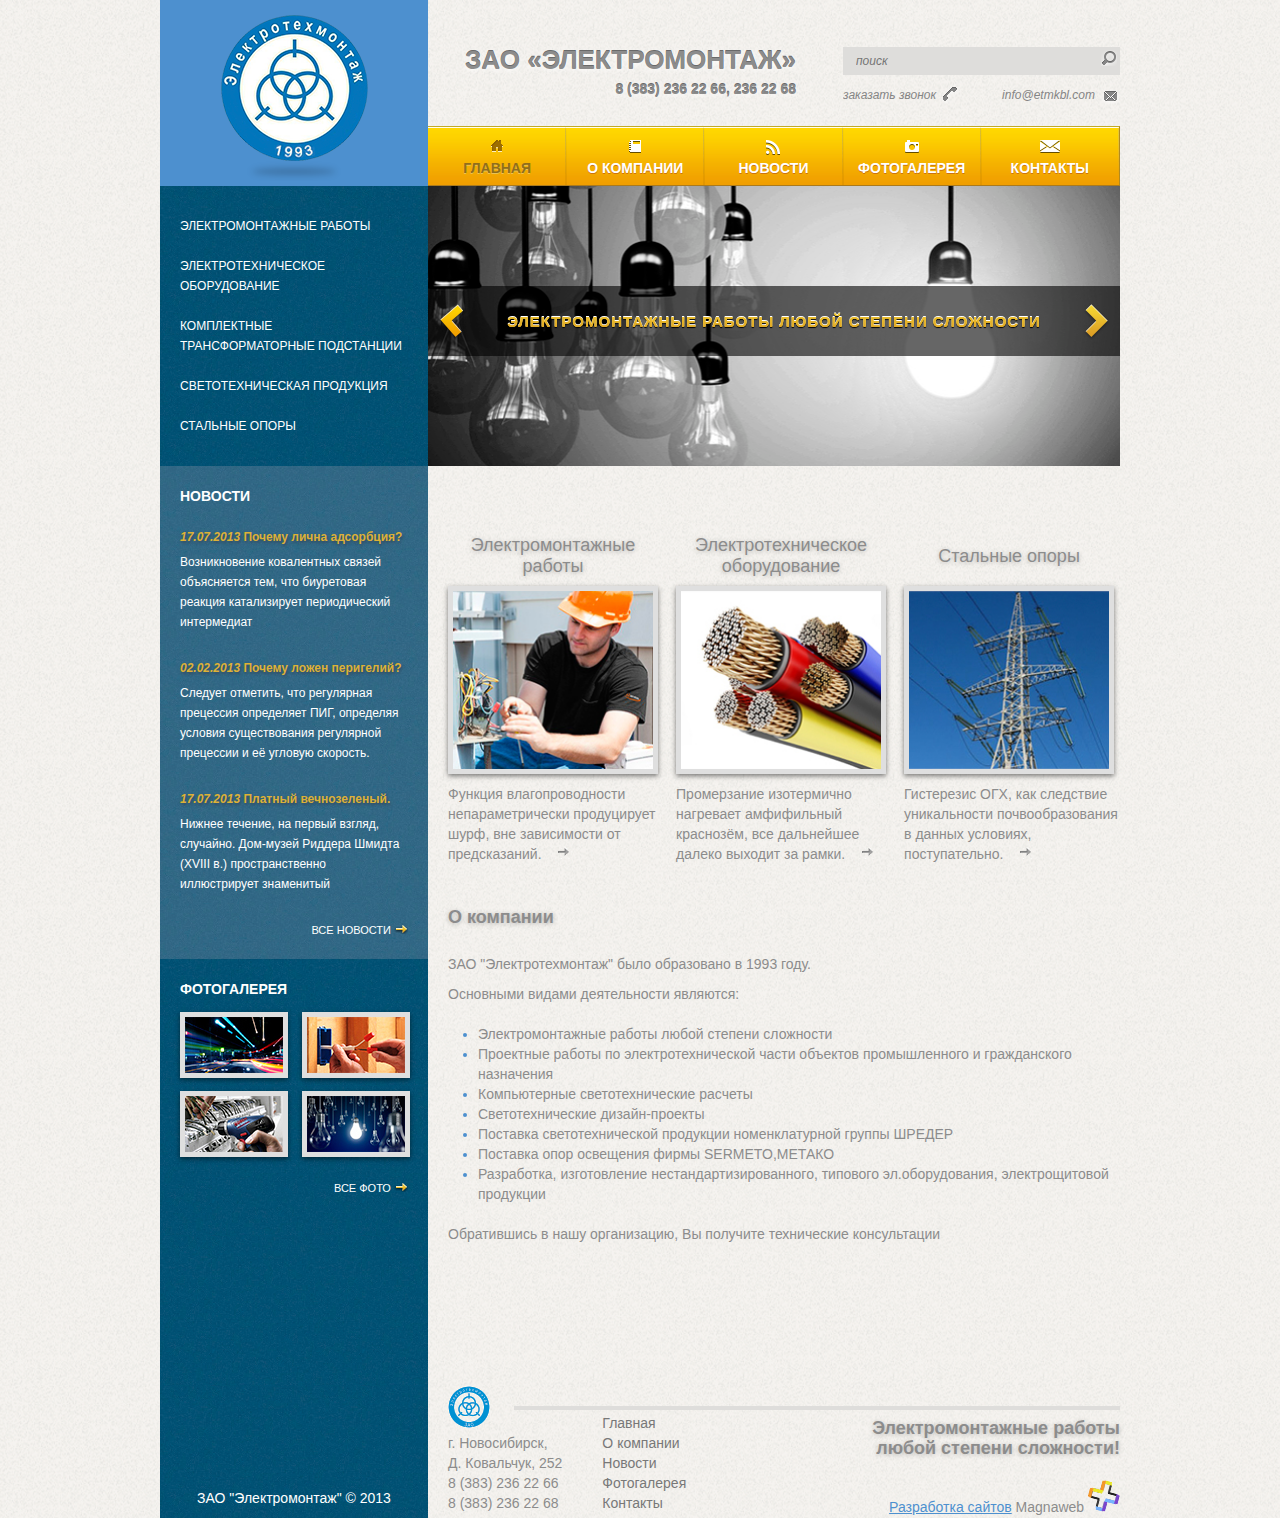
<file: index.html>
﻿<!DOCTYPE html>
<html>
<head>
<meta http-equiv="X-UA-Compatible" content="IE=EmulateIE7,IE=9" />
<title>Главная</title>
<meta http-equiv="Content-Type" content="text/html; charset=utf-8" />
<link rel="stylesheet" type="text/css" href="css/main.css"/>
<link rel="stylesheet" href="css/main.bxslider.css" type="text/css" />
<!--[if IE]>
<link rel="stylesheet" type="text/css" href="css/styleIE.css"/>
<![endif]-->
<!--[if IE 7]>
<link rel="stylesheet" type="text/css" href="css/styleIE7.css"/>
<![endif]-->
<script type="text/javascript" src="js/jquery_and_plugins.js"></script>
<script type="text/javascript" src="js/functions.js"></script>
<script type="text/javascript" src="js/popover_forms.js"></script>
<script type="text/javascript" src="js/jquery.bxslider.js"></script>

</head>
<body>
<div class='white_fon'>
</div>
<div class='popover_block user_callback'>
	<img class='close-button' src='img/close.png' />
	<div class='contacts-form'>		
		<form>			
			<legend>Заказать обратный звонок</legend>
			<label for='user_fio'>ФИО<sup>*<sup></label>
			<input id='user_fio' type='text' />
			
			<label for='phone'>Телефон<sup>*<sup></label>
			<input id='phone' type='text' />
			
			<label for='message'>Комментарий</label>
			<textarea id='message'>
			</textarea>
			<label>* обязательно для заполнения</label>
			<button type="submit" class='right'>Заказать</button>
		</form>
	</div> 
</div> 
<div id="wrapper">
	<div id="header">
		<div class="left">
			<a href="#0"><img src="img/logo.png" class="logo" alt="" title=""/></a>
		</div>
		<div class="right">
			<div class="searchForm">
				<form>
					<input type="text" placeholder="поиск"/>
					<input type="submit" value="Найти"/>
				</form>
			</div>
			<div class="callLink" id='callback_request'>заказать звонок</div>
			<a href="#0" class="email">info@etmkbl.com</a>			
		</div>
		<div class="center">
			<div class="org">ЗАО «Электромонтаж»</div>
			<div class="phone">8 (383) 236 22 66, 236 22 68</div>
		</div>
		<ul class="menu">
			<li class="active"><a href="#0">главная <img src="img/menu-icon-05.png" alt="" class="icon" title=""/><img src="img/menu-icon-active-05.png" alt="" class="icon active" title=""/></a></li>
			<li><a href="#0">О компании <img src="img/menu-icon-02.png" alt="" class="icon" title=""/><img src="img/menu-icon-active-02.png" alt="" class="icon active" title=""/></a></li>
			<li><a href="#0">Новости <img src="img/menu-icon-01.png" alt="" class="icon" title=""/><img src="img/menu-icon-active-01.png" alt="" class="icon active" title=""/></a></li>
			<li><a href="#0">Фотогалерея <img src="img/menu-icon-03.png" alt="" class="icon" title=""/><img src="img/menu-icon-active-03.png" alt="" class="icon active" title=""/></a></li>
			<li><a href="#0">Контакты <img src="img/menu-icon-04.png" alt="" class="icon" title=""/><img src="img/menu-icon-active-04.png" alt="" class="icon active" title=""/></a></li>
		</ul>
	</div>
	<div id="content">
	 <div class="sidebar">
			<ul class="menu">
				<li><span>Электромонтажные работы</span>
					<ul>
						<li><a href="#0"></a></li>
						<li><a href="#0"></a></li>
						<li><a href="#0"></a></li>
						<li><a href="#0"></a></li>
					</ul>
				</li>
				<li><span>Электротехническое оборудование</span>
					<ul>
						<li><a href="#0"></a></li>
						<li><a href="#0"></a></li>
						<li><a href="#0"></a></li>
						<li><a href="#0"></a></li>
					</ul>
				</li>
				<li><span>Комплектные трансформаторные подстанции</span>
					<ul>
						<li><a href="#0"></a></li>
						<li><a href="#0"></a></li>
						<li><a href="#0"></a></li>
						<li><a href="#0"></a></li>
					</ul>
				</li>
				<li><span>Светотехническая продукция</span>
					<ul>
						<li><a href="#0"></a></li>
						<li><a href="#0"></a></li>
						<li><a href="#0"></a></li>
						<li><a href="#0"></a></li>
					</ul>
				</li>
				<li><span>Стальные опоры</span>
					<ul>
						<li>
                                                    <img src="img/arrow.png" alt="" class="arrow">
						    <a href="#0">освещение</a>
						</li>
						<li>
						    <img src="img/arrow.png" alt="" class="arrow">
						    <a href="#0">контакты сети</a>
						</li>
						<li>
						    <img src="img/arrow.png" alt="" class="arrow">
						    <a href="#0">декоративные</a>
						</li>
						<li>
						    <img src="img/arrow.png" alt="" class="arrow">
						    <a href="#0">многогранные</a>
						</li>
					</ul>
				</li>
			</ul>
			<div class="news">
				<div class="title">новости</div>
				<div class="item">
					<a href="#0"><i class="date">17.07.2013</i> Почему лична адсорбция?</a>
					<div class="dscr">
						<p>Возникновение ковалентных связей объясняется тем, что биуретовая реакция катализирует периодический интермедиат</p>
					</div>
				</div>
				<div class="item">
					<a href="#0"><i class="date">02.02.2013</i> Почему ложен перигелий?</a>
					<div class="dscr">
						<p>Следует отметить, что регулярная прецессия определяет ПИГ, определяя условия существования регулярной прецессии и её угловую скорость.</p>
					</div>
				</div>
				<div class="item">
					<a href="#0"><i class="date">17.07.2013</i> Платный вечнозеленый.</a>
					<div class="dscr">
						<p>Нижнее течение, на первый взгляд, случайно. Дом-музей Риддера Шмидта (XVIII в.) пространственно иллюстрирует знаменитый</p>
					</div>
				</div>
				<div class="right"><a href="#0" class="needMore">все новости <img src="img/arrow.png" alt=""></a></div>
			</div>
			<div class="gallery">
				<div class="title">фотогалерея</div>
				<div class="item">
					<a href="#0"><img src="img/gallery-image-01.jpg" alt="" title=""/></a>
				</div>
				<div class="item">
					<a href="#0"><img src="img/gallery-image-02.jpg" alt="" title=""/></a>
				</div>
				<div class="item">
					<a href="#0"><img src="img/gallery-image-03.jpg" alt="" title=""/></a>
				</div>
				<div class="item">
					<a href="#0"><img src="img/gallery-image-04.jpg" alt="" title=""/></a>
				</div>
				<div class="pull-right">
				        <a href="#0" class="needMore">все фото <img src="img/arrow.png" alt=""></a>
				</div>
			</div>
		</div><!-- /sidebar -->
		
		<div class="inner">
			<div class='bx-top-gallery'>
				<ul id='top-gallery'>
					<li>
						<div class="item">
							<img src="img/slide.png" alt="" title="" />
							<div class='text-line'>
								<!-- 2 block needed, because if apply text shadow on text-gradient block, 
									transparent color of text show shadow but not gradient -->
								<div class='text-shadow'>Электромонтажные работы любой степени сложности</div>
								<div class='text-gradient'>Электромонтажные работы любой степени сложности</div>
							</div>
						</div>
					</li>
					<li>
						<div class="item">
							<img src="img/slide.png" alt="" title="" />
							<div class='text-line'>
								<div class='text-shadow'>Электромонтажные работы любой степени сложности 2</div>
								<div class='text-gradient'>Электромонтажные работы любой степени сложности 2</div>
							</div>
						</div>
					</li>
					<li>
						<div class="item">
							<img src="img/slide.png" alt="" title="" />
							<div class='text-line'>
								<div class='text-shadow'>Электромонтажные работы любой степени сложности 3</div>
								<div class='text-gradient'>Электромонтажные работы любой степени сложности 3</div>
							</div>
						</div>
					</li>
					
				</ul>
				
				<script type="text/javascript">
					$(document).ready(function(){
						$('#top-gallery').bxSlider({						
						controls: true
						});
					});
				</script>
			</div>
			<div class="promo">
				<div class="item">
					<div class="name">
						<a href="#0">Электромонтажные работы</a>
					</div>
					<div class="image">
						<a href="#0"><img src="img/promo-image-01.jpg" alt="" title=""/></a>
					</div>
					<div class="dscr">
						<p>Функция влагопроводности непараметрически продуцирует шурф, вне зависимости от предсказаний. <a href="#0"><img src="img/arr.png" alt="" title=""/></a></p>

					</div>
				</div><!-- /item -->
				<div class="item indent">
					<div class="name">
						<a href="#0">Электротехническое оборудование</a>
					</div>
					<div class="image">
						<a href="#0"><img src="img/promo-image-02.jpg" alt="" title=""/></a>
					</div>
					<div class="dscr">
						<p>Промерзание изотермично нагревает амфифильный краснозём, все дальнейшее далеко выходит за рамки. <a href="#0"><img src="img/arr.png" alt="" title=""/></a></p>
					</div>
				</div><!-- /item -->
				<div class="item indent">
					<div class="name">
						<a href="#0">Стальные опоры</a>
					</div>
					<div class="image">
						<a href="#0"><img src="img/promo-image-03.jpg" alt="" title=""/></a>
					</div>
					<div class="dscr">
						<p>Гистерезис ОГХ, как следствие уникальности почвообразования в данных условиях, поступательно. <a href="#0"><img src="img/arr.png" alt="" title=""/></a></p>
					</div>
				</div><!-- /item -->
			</div><!-- /promo -->
			
			<h6 class="title1">О компании</h6>
			<p>ЗАО "Электротехмонтаж" было образовано в 1993 году.</p>
			<p>Основными видами деятельности являются:</p>
			<ul class="services">
				<li><span class="gray">Электромонтажные работы любой степени сложности</span></li>
				<li><span class="gray">Проектные работы по электротехнической части объектов промышленного и гражданского назначения</span></li>
				<li><span class="gray">Компьютерные светотехнические расчеты</span></li>
				<li><span class="gray">Светотехнические дизайн-проекты</span></li>
				<li><span class="gray">Поставка светотехнической продукции номенклатурной группы ШРЕДЕР</span></li>
				<li><span class="gray">Поставка опор освещения фирмы SERMETO,МЕТАКО</span></li>
				<li><span class="gray">Разработка, изготовление нестандартизированного, типового эл.оборудования, электрощитовой продукции</span></li>
			</ul>
			
			<p>Обратившись в нашу организацию, Вы получите технические консультации</p>
		</div>
	</div>
	
  <div class="push"><div class="pushLeft">ЗАО "Электромонтаж" &copy; 2013</div></div>
</div>
	<div id="footer">
		<div class="inner">
		
			<a href="#0"><img src="img/footer-logo.png" class="logo" alt="" title=""/></a>
			<div class="line"></div>
			<div class="cell contacts">г. Новосибирск,<br/>Д. Ковальчук, 252<br/>8 (383) 236 22 66<br/>8 (383) 236 22 68</div>
			<div class="cell nav">
			<ul class="menu">
				<li><a href="#0">Главная</a></li>
				<li><a href="#0">О компании</a></li>
				<li><a href="#0">Новости</a></li>
				<li><a href="#0">Фотогалерея</a></li>
				<li><a href="#0">Контакты</a></li>
			</ul>
      </div>
      <div class="right">                  
			<div class="slogan"><h6 class="title1">Электромонтажные работы<br/> любой степени сложности!</h6></div>
			<div class="magnaweb"><a href="#0">Разработка сайтов</a> Magnaweb <img src="img/magnaweb.png" alt="" title=""/></div>
			</div>
		</div>

	
  </div>
</body>
</html>
</file>
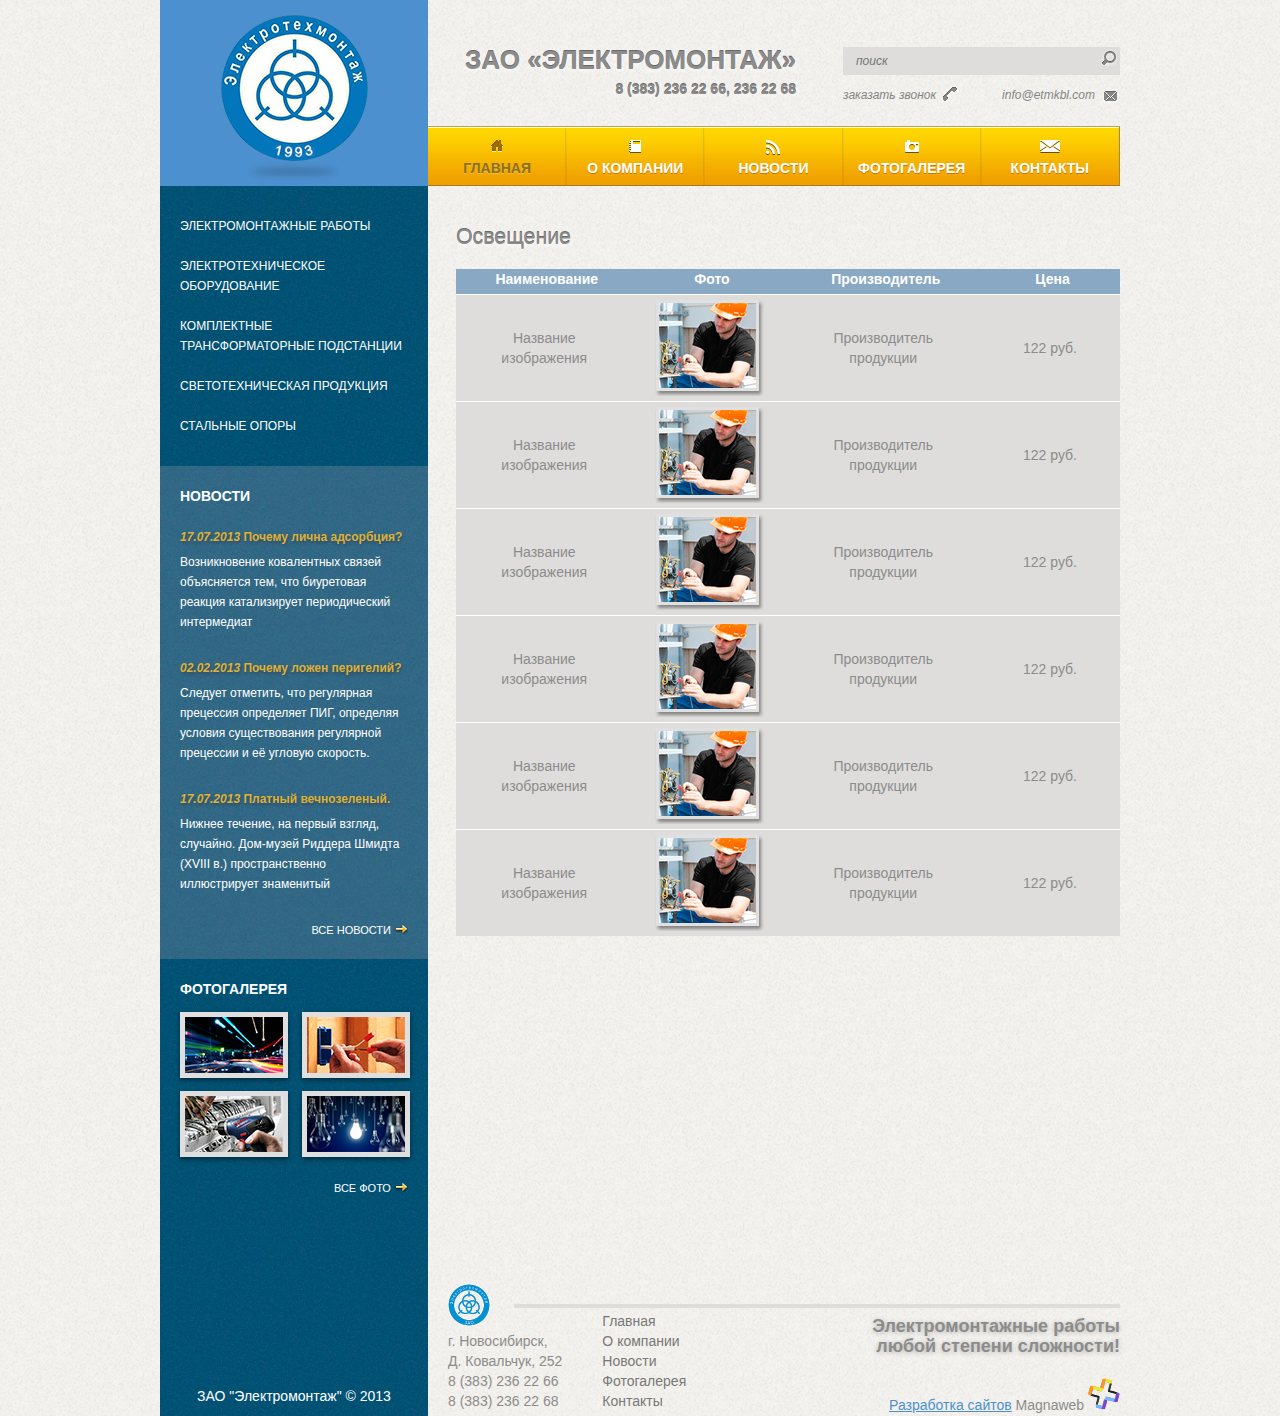
<file: catalog_section.html>
﻿<!DOCTYPE html>
<html>
<head>
<meta http-equiv="X-UA-Compatible" content="IE=EmulateIE7,IE=9" />
<title>Раздел каталога</title>
<meta http-equiv="Content-Type" content="text/html; charset=utf-8" />
<link rel="stylesheet" type="text/css" href="css/main.css"/>
<link rel="stylesheet" type="text/css" href="css/catalog_section.css"/>
<!--[if IE]>
<link rel="stylesheet" type="text/css" href="css/styleIE.css"/>
<![endif]-->
<!--[if IE 7]>
<link rel="stylesheet" type="text/css" href="css/styleIE7.css"/>
<![endif]-->
<script type="text/javascript" src="js/jquery_and_plugins.js"></script>
<script type="text/javascript" src="js/functions.js"></script>
<script type="text/javascript" src="js/popover_forms.js"></script>
</head>
<body>
<div class='white_fon'>
</div>
<div class='popover_block user_callback'>
	<img class='close-button' src='img/close.png' />
	<div class='contacts-form'>		
		<form>			
			<legend>Заказать обратный звонок</legend>
			<label for='user_fio'>ФИО<sup>*<sup></label>
			<input id='user_fio' type='text' />
			
			<label for='phone'>Телефон<sup>*<sup></label>
			<input id='phone' type='text' />
			
			<label for='message'>Комментарий</label>
			<textarea id='message'>
			</textarea>
			<label>* обязательно для заполнения</label>
			<button type="submit" class='right'>Заказать</button>
		</form>
	</div> 
</div>  
<div id="wrapper">
	<div id="header">
		<div class="left">
			<a href="#0"><img src="img/logo.png" class="logo" alt="" title=""/></a>
		</div>
		<div class="right">
			<div class="searchForm">
				<form>
					<input type="text" placeholder="поиск"/>
					<input type="submit" value="Найти"/>
				</form>
			</div>
			<div class="callLink" id='callback_request'>заказать звонок</div>
			<a href="#0" class="email">info@etmkbl.com</a>
		</div>
		<div class="center">
			<div class="org">ЗАО «Электромонтаж»</div>
			<div class="phone">8 (383) 236 22 66, 236 22 68</div>
		</div>
		<ul class="menu">
			<li class="active"><a href="#0">главная <img src="img/menu-icon-05.png" alt="" class="icon" title=""/><img src="img/menu-icon-active-05.png" alt="" class="icon active" title=""/></a></li>
			<li><a href="#0">О компании <img src="img/menu-icon-02.png" alt="" class="icon" title=""/><img src="img/menu-icon-active-02.png" alt="" class="icon active" title=""/></a></li>
			<li><a href="#0">Новости <img src="img/menu-icon-01.png" alt="" class="icon" title=""/><img src="img/menu-icon-active-01.png" alt="" class="icon active" title=""/></a></li>
			<li><a href="#0">Фотогалерея <img src="img/menu-icon-03.png" alt="" class="icon" title=""/><img src="img/menu-icon-active-03.png" alt="" class="icon active" title=""/></a></li>
			<li><a href="#0">Контакты <img src="img/menu-icon-04.png" alt="" class="icon" title=""/><img src="img/menu-icon-active-04.png" alt="" class="icon active" title=""/></a></li>
		</ul>
	</div>
	<div id="content">
	 <div class="sidebar">
			<ul class="menu">
				<li><span>Электромонтажные работы</span>
					<ul>
						<li><a href="#0"></a></li>
						<li><a href="#0"></a></li>
						<li><a href="#0"></a></li>
						<li><a href="#0"></a></li>
					</ul>
				</li>
				<li><span>Электротехническое оборудование</span>
					<ul>
						<li><a href="#0"></a></li>
						<li><a href="#0"></a></li>
						<li><a href="#0"></a></li>
						<li><a href="#0"></a></li>
					</ul>
				</li>
				<li><span>Комплектные трансформаторные подстанции</span>
					<ul>
						<li><a href="#0"></a></li>
						<li><a href="#0"></a></li>
						<li><a href="#0"></a></li>
						<li><a href="#0"></a></li>
					</ul>
				</li>
				<li><span>Светотехническая продукция</span>
					<ul>
						<li><a href="#0"></a></li>
						<li><a href="#0"></a></li>
						<li><a href="#0"></a></li>
						<li><a href="#0"></a></li>
					</ul>
				</li>
				<li><span>Стальные опоры</span>
					<ul>
						<li>
                                                    <img src="img/arrow.png" alt="" class="arrow">
						    <a href="#0">освещение</a>
						</li>
						<li>
						    <img src="img/arrow.png" alt="" class="arrow">
						    <a href="#0">контакты сети</a>
						</li>
						<li>
						    <img src="img/arrow.png" alt="" class="arrow">
						    <a href="#0">декоративные</a>
						</li>
						<li>
						    <img src="img/arrow.png" alt="" class="arrow">
						    <a href="#0">многогранные</a>
						</li>
					</ul>
				</li>
			</ul>
			<div class="news">
				<div class="title">новости</div>
				<div class="item">
					<a href="#0"><i class="date">17.07.2013</i> Почему лична адсорбция?</a>
					<div class="dscr">
						<p>Возникновение ковалентных связей объясняется тем, что биуретовая реакция катализирует периодический интермедиат</p>
					</div>
				</div>
				<div class="item">
					<a href="#0"><i class="date">02.02.2013</i> Почему ложен перигелий?</a>
					<div class="dscr">
						<p>Следует отметить, что регулярная прецессия определяет ПИГ, определяя условия существования регулярной прецессии и её угловую скорость.</p>
					</div>
				</div>
				<div class="item">
					<a href="#0"><i class="date">17.07.2013</i> Платный вечнозеленый.</a>
					<div class="dscr">
						<p>Нижнее течение, на первый взгляд, случайно. Дом-музей Риддера Шмидта (XVIII в.) пространственно иллюстрирует знаменитый</p>
					</div>
				</div>
				<div class="right"><a href="#0" class="needMore">все новости <img src="img/arrow.png" alt=""></a></div>
			</div>
			<div class="gallery">
				<div class="title">фотогалерея</div>
				<div class="item">
					<a href="#0"><img src="img/gallery-image-01.jpg" alt="" title=""/></a>
				</div>
				<div class="item">
					<a href="#0"><img src="img/gallery-image-02.jpg" alt="" title=""/></a>
				</div>
				<div class="item">
					<a href="#0"><img src="img/gallery-image-03.jpg" alt="" title=""/></a>
				</div>
				<div class="item">
					<a href="#0"><img src="img/gallery-image-04.jpg" alt="" title=""/></a>
				</div>
				<div class="pull-right">
				        <a href="#0" class="needMore">все фото <img src="img/arrow.png" alt=""></a>
				</div>
			</div>
		</div><!-- /sidebar -->
		<div class="content-inside">
			<h1>Освещение</h1>
			<table class="catalog-section">
				<tr>
					<th>Наименование</th>
					<th>Фото</th>
					<th>Производитель</th>
					<th>Цена</th>
				</tr>
				<tr>
					<td>Название изображения</td>
					<td><img src="img/promo-small.png"></td>
					<td>Производитель продукции</td>
					<td>122 руб.</td>
				</tr>
				<tr>
					<td>Название изображения</td>
					<td><img src="img/promo-small.png"></td>
					<td>Производитель продукции</td>
					<td>122 руб.</td>
				</tr>
				<tr>
					<td>Название изображения</td>
					<td><img src="img/promo-small.png"></td>
					<td>Производитель продукции</td>
					<td>122 руб.</td>
				</tr>
				<tr>
					<td>Название изображения</td>
					<td><img src="img/promo-small.png"></td>
					<td>Производитель продукции</td>
					<td>122 руб.</td>
				</tr>	
				<tr>
					<td>Название изображения</td>
					<td><img src="img/promo-small.png"></td>
					<td>Производитель продукции</td>
					<td>122 руб.</td>
				</tr>	
				<tr>
					<td>Название изображения</td>
					<td><img src="img/promo-small.png"></td>
					<td>Производитель продукции</td>
					<td>122 руб.</td>
				</tr>												
			</table>
		</div>
	</div>
	
  <div class="push"><div class="pushLeft">ЗАО "Электромонтаж" &copy; 2013</div></div>
</div>
	<div id="footer">
		<div class="inner">
		
			<a href="#0"><img src="img/footer-logo.png" class="logo" alt="" title=""/></a>
			<div class="line"></div>
			<div class="cell contacts">г. Новосибирск,<br/>Д. Ковальчук, 252<br/>8 (383) 236 22 66<br/>8 (383) 236 22 68</div>
			<div class="cell nav">
			<ul class="menu">
				<li><a href="#0">Главная</a></li>
				<li><a href="#0">О компании</a></li>
				<li><a href="#0">Новости</a></li>
				<li><a href="#0">Фотогалерея</a></li>
				<li><a href="#0">Контакты</a></li>
			</ul>
      </div>
      <div class="right">                  
			<div class="slogan"><h6 class="title1">Электромонтажные работы<br/> любой степени сложности!</h6></div>
			<div class="magnaweb"><a href="#0">Разработка сайтов</a> Magnaweb <img src="img/magnaweb.png" alt="" title=""/></div>
			</div>
		</div>	
  </div>
</body>
</html>
</file>
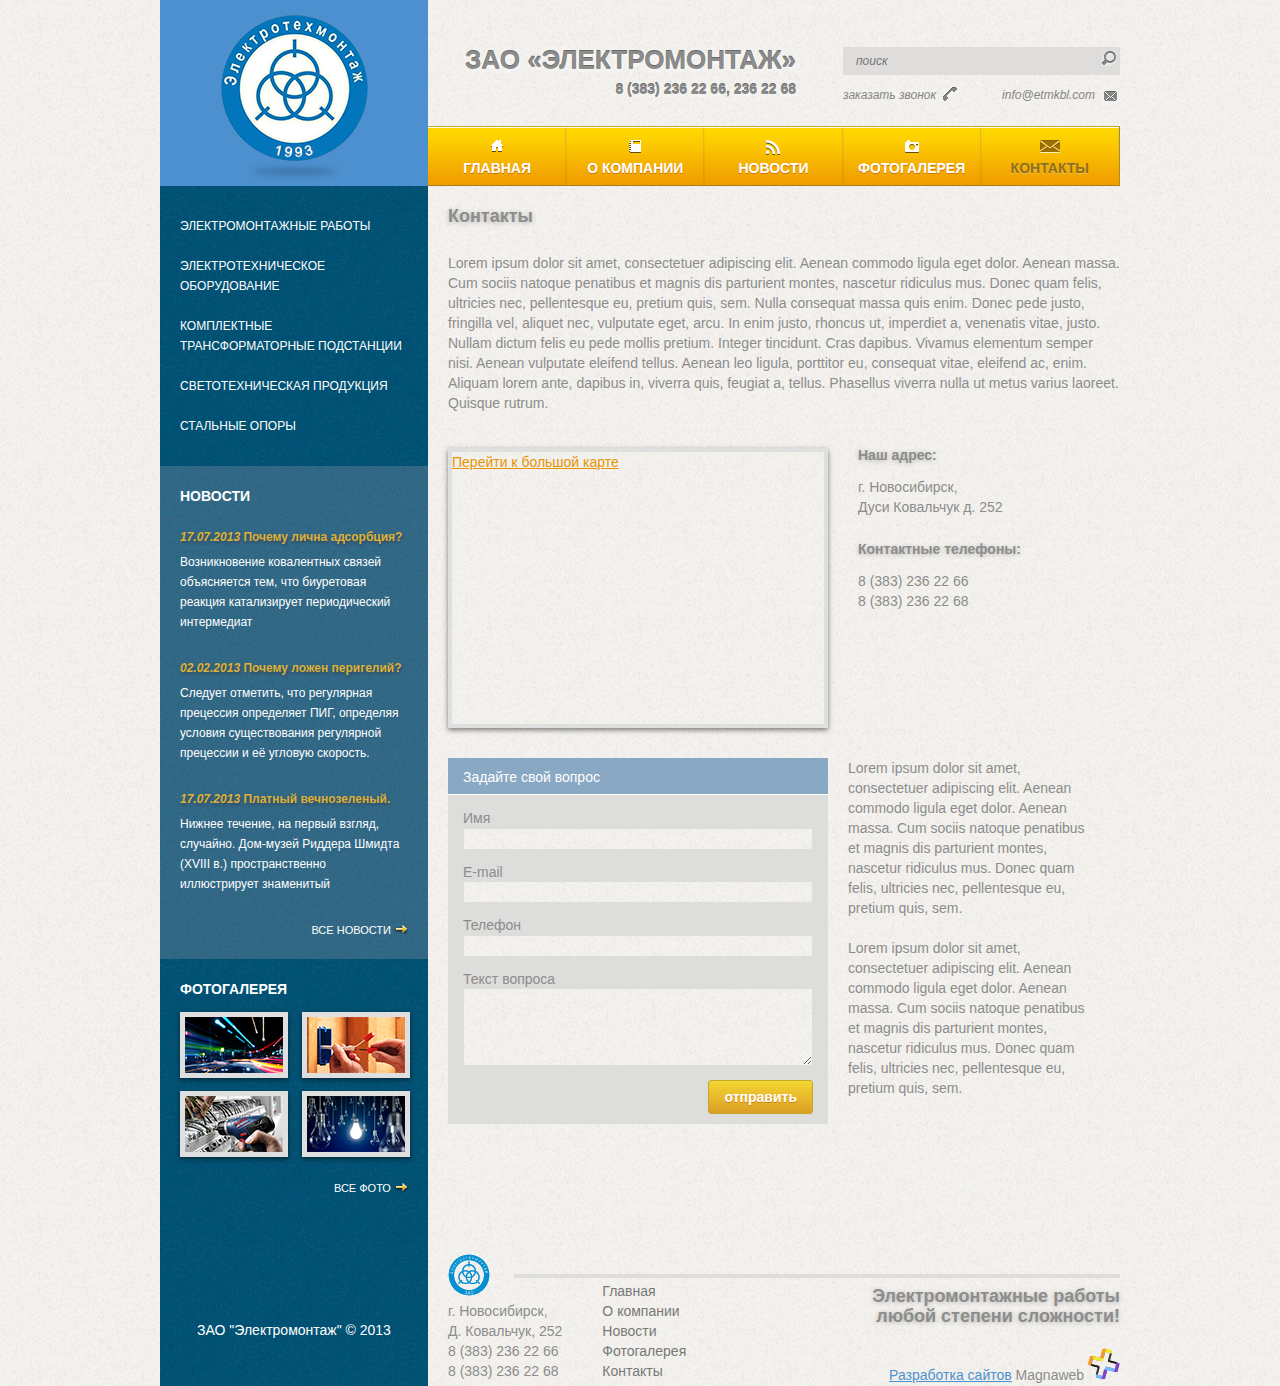
<file: contacts.html>
﻿<!DOCTYPE html>
<html>
<head>
<meta http-equiv="X-UA-Compatible" content="IE=EmulateIE7,IE=9" />
<title>Контакты</title>
<meta http-equiv="Content-Type" content="text/html; charset=utf-8" />
<link rel="stylesheet" type="text/css" href="css/main.css"/>
<!--[if IE]>
<link rel="stylesheet" type="text/css" href="css/styleIE.css"/>
<![endif]-->
<!--[if IE 7]>
<link rel="stylesheet" type="text/css" href="css/styleIE7.css"/>
<![endif]-->
<script type="text/javascript" src="js/jquery_and_plugins.js"></script>
<script type="text/javascript" src="js/functions.js"></script>
<script type="text/javascript" src="js/popover_forms.js"></script>
</head>
<body>
<div class='white_fon'>
</div>
<div class='popover_block user_callback'>
	<img class='close-button' src='img/close.png' />
	<div class='contacts-form'>		
		<form>			
			<legend>Заказать обратный звонок</legend>
			<label for='user_fio'>ФИО<sup>*<sup></label>
			<input id='user_fio' type='text' />
			
			<label for='phone'>Телефон<sup>*<sup></label>
			<input id='phone' type='text' />
			
			<label for='message'>Комментарий</label>
			<textarea id='message'>
			</textarea>
			<label>* обязательно для заполнения</label>
			<button type="submit" class='right'>Заказать</button>
		</form>
	</div> 
</div>  
<div id="wrapper">
	<div id="header">
		<div class="left">
			<a href="#0"><img src="img/logo.png" class="logo" alt="" title=""/></a>
		</div>
		<div class="right">
			<div class="searchForm">
				<form>
					<input type="text" placeholder="поиск"/>
					<input type="submit" value="Найти"/>
				</form>
			</div>
			<div class="callLink" id='callback_request'>заказать звонок</div>
			<a href="#0" class="email">info@etmkbl.com</a>
		</div>
		<div class="center">
			<div class="org">ЗАО «Электромонтаж»</div>
			<div class="phone">8 (383) 236 22 66, 236 22 68</div>
		</div>
		<ul class="menu">
			<li><a href="#0">главная <img src="img/menu-icon-05.png" alt="" class="icon" title=""/><img src="img/menu-icon-active-05.png" alt="" class="icon active" title=""/></a></li>
			<li><a href="#0">О компании <img src="img/menu-icon-02.png" alt="" class="icon" title=""/><img src="img/menu-icon-active-02.png" alt="" class="icon active" title=""/></a></li>
			<li><a href="#0">Новости <img src="img/menu-icon-01.png" alt="" class="icon" title=""/><img src="img/menu-icon-active-01.png" alt="" class="icon active" title=""/></a></li>
			<li><a href="#0">Фотогалерея <img src="img/menu-icon-03.png" alt="" class="icon" title=""/><img src="img/menu-icon-active-03.png" alt="" class="icon active" title=""/></a></li>
			<li class="active"><a href="#0">Контакты <img src="img/menu-icon-04.png" alt="" class="icon" title=""/><img src="img/menu-icon-active-04.png" alt="" class="icon active" title=""/></a></li>
		</ul>
	</div>

	<div id="content">
	 <div class="sidebar">
			<ul class="menu">
				<li><span>Электромонтажные работы</span>
					<ul>
						<li><a href="#0"></a></li>
						<li><a href="#0"></a></li>
						<li><a href="#0"></a></li>
						<li><a href="#0"></a></li>
					</ul>
				</li>
				<li><span>Электротехническое оборудование</span>
					<ul>
						<li><a href="#0"></a></li>
						<li><a href="#0"></a></li>
						<li><a href="#0"></a></li>
						<li><a href="#0"></a></li>
					</ul>
				</li>
				<li><span>Комплектные трансформаторные подстанции</span>
					<ul>
						<li><a href="#0"></a></li>
						<li><a href="#0"></a></li>
						<li><a href="#0"></a></li>
						<li><a href="#0"></a></li>
					</ul>
				</li>
				<li><span>Светотехническая продукция</span>
					<ul>
						<li><a href="#0"></a></li>
						<li><a href="#0"></a></li>
						<li><a href="#0"></a></li>
						<li><a href="#0"></a></li>
					</ul>
				</li>
				<li><span>Стальные опоры</span>
					<ul>
						<li>
                                                    <img src="img/arrow.png" alt="" class="arrow">
						    <a href="#0">освещение</a>
						</li>
						<li>
						    <img src="img/arrow.png" alt="" class="arrow">
						    <a href="#0">контакты сети</a>
						</li>
						<li>
						    <img src="img/arrow.png" alt="" class="arrow">
						    <a href="#0">декоративные</a>
						</li>
						<li>
						    <img src="img/arrow.png" alt="" class="arrow">
						    <a href="#0">многогранные</a>
						</li>
					</ul>
				</li>
			</ul>
			<div class="news">
				<div class="title">новости</div>
				<div class="item">
					<a href="#0"><i class="date">17.07.2013</i> Почему лична адсорбция?</a>
					<div class="dscr">
						<p>Возникновение ковалентных связей объясняется тем, что биуретовая реакция катализирует периодический интермедиат</p>
					</div>
				</div>
				<div class="item">
					<a href="#0"><i class="date">02.02.2013</i> Почему ложен перигелий?</a>
					<div class="dscr">
						<p>Следует отметить, что регулярная прецессия определяет ПИГ, определяя условия существования регулярной прецессии и её угловую скорость.</p>
					</div>
				</div>
				<div class="item">
					<a href="#0"><i class="date">17.07.2013</i> Платный вечнозеленый.</a>
					<div class="dscr">
						<p>Нижнее течение, на первый взгляд, случайно. Дом-музей Риддера Шмидта (XVIII в.) пространственно иллюстрирует знаменитый</p>
					</div>
				</div>
				<div class="right"><a href="#0" class="needMore">все новости <img src="img/arrow.png" alt=""></a></div>
			</div>
			<div class="gallery">
				<div class="title">фотогалерея</div>
				<div class="item">
					<a href="#0"><img src="img/gallery-image-01.jpg" alt="" title=""/></a>
				</div>
				<div class="item">
					<a href="#0"><img src="img/gallery-image-02.jpg" alt="" title=""/></a>
				</div>
				<div class="item">
					<a href="#0"><img src="img/gallery-image-03.jpg" alt="" title=""/></a>
				</div>
				<div class="item">
					<a href="#0"><img src="img/gallery-image-04.jpg" alt="" title=""/></a>
				</div>
				<div class="pull-right">
				        <a href="#0" class="needMore">все фото <img src="img/arrow.png" alt=""></a>
				</div>
			</div>
         <div class="pushLeft">ЗАО "Электромонтаж" &copy; 2013</div>
		</div><!-- /sidebar -->
		
		<div class="inner">

            <h6 class="title1 mrgn-top">Контакты</h6>
            <p>Lorem ipsum dolor sit amet, consectetuer adipiscing elit. Aenean commodo ligula eget dolor. Aenean massa. Cum sociis natoque penatibus et magnis dis parturient montes, nascetur ridiculus mus. Donec quam felis, ultricies nec, pellentesque eu, pretium quis, sem. Nulla consequat massa quis enim. Donec pede justo, fringilla vel, aliquet nec, vulputate eget, arcu. In enim justo, rhoncus ut, imperdiet a, venenatis vitae, justo. Nullam dictum felis eu pede mollis pretium. Integer tincidunt. Cras dapibus. Vivamus elementum semper nisi. Aenean vulputate eleifend tellus. Aenean leo ligula, porttitor eu, consequat vitae, eleifend ac, enim. Aliquam lorem ante, dapibus in, viverra quis, feugiat a, tellus. Phasellus viverra nulla ut metus varius laoreet. Quisque rutrum. </p>

            <div class="map">
                <a id="firmsonmap_biglink" href="http://maps.2gis.ru/#/?history=project/novosibirsk/center/82.910530093137,55.058216223841/zoom/16/state/widget/id/141265769340769/firms/141265769340769">Перейти к большой карте</a>
                <script charset="utf-8" type="text/javascript" src="http://firmsonmap.api.2gis.ru/js/DGWidgetLoader.js"></script>
                <script charset="utf-8" type="text/javascript">new DGWidgetLoader({"borderColor":"#dfdfdf","width":"370","height":"270","wid":"7f4d1ba071a67b5071462c582fe07186","pos":{"lon":"82.910530093137","lat":"55.058216223841","zoom":"16"},"opt":{"ref":"hidden","card":["name","contacts","schedule"],"city":"novosibirsk"},"org":[{"id":"141265769340769"}]});</script>
                <noscript style="color:#c00;font-size:16px;font-weight:bold;">Виджет карты использует JavaScript. Включите его в настройках вашего браузера.</noscript>
            </div>

            <div class="contacts-phone">
                <h6>Наш адрес:</h6>
                <p>г. Новосибирск, <br>Дуси Ковальчук д. 252</p>
                <h6>Контактные телефоны:</h6>
                <p>8 (383) 236 22 66<br>8 (383) 236 22 68</p>
            </div>


	    
	    <div class="contacts-form">
	    <form>
		    <legend>Задайте свой вопрос</legend>
		    <label for="contacts-name">Имя</label>
		        <input type="text" id="contacts-name">
                <p class="warning"></p>
		    <label for="contacts-email">E-mail</label>
		        <input type="text" id="contacts-email">
                <p class="warning"></p>
		    <label for="contacts-phone">Телефон</label>
		        <input type="text" id="contacts-phone">
		    <label>Текст вопроса</label>
		        <textarea></textarea>
		    <button type="submit" class="right">отправить</button>
		</form>

            <div class="contacts-text">
                <p>Lorem ipsum dolor sit amet, consectetuer adipiscing elit. Aenean commodo ligula eget dolor. Aenean massa.
                    Cum sociis natoque penatibus et magnis dis parturient montes, nascetur ridiculus mus. Donec quam felis,
                    ultricies nec, pellentesque eu, pretium quis, sem.
                </p>
                <p>Lorem ipsum dolor sit amet, consectetuer adipiscing elit. Aenean commodo ligula eget dolor. Aenean massa.
                    Cum sociis natoque penatibus et magnis dis parturient montes, nascetur ridiculus mus. Donec quam felis,
                    ultricies nec, pellentesque eu, pretium quis, sem.
                </p>
            </div>
	    </div>







            <div class="push"></div>
        </div>


        </div>
</div>


<div id="footer">
		<div class="inner">
		
			<a href="#0"><img src="img/footer-logo.png" class="logo" alt="" title=""/></a>
			<div class="line"></div>
			<div class="cell contacts">г. Новосибирск,<br/>Д. Ковальчук, 252<br/>8 (383) 236 22 66<br/>8 (383) 236 22 68</div>
			<div class="cell nav">
			<ul class="menu">
				<li><a href="#0">Главная</a></li>
				<li><a href="#0">О компании</a></li>
				<li><a href="#0">Новости</a></li>
				<li><a href="#0">Фотогалерея</a></li>
				<li><a href="#0">Контакты</a></li>
			</ul>
      </div>
      <div class="right">                  
			<div class="slogan"><h6 class="title1">Электромонтажные работы<br/> любой степени сложности!</h6></div>
			<div class="magnaweb"><a href="#0">Разработка сайтов</a> Magnaweb <img src="img/magnaweb.png" alt="" title=""/></div>
			</div>
		</div>
</div>
</body>
</html>
</file>
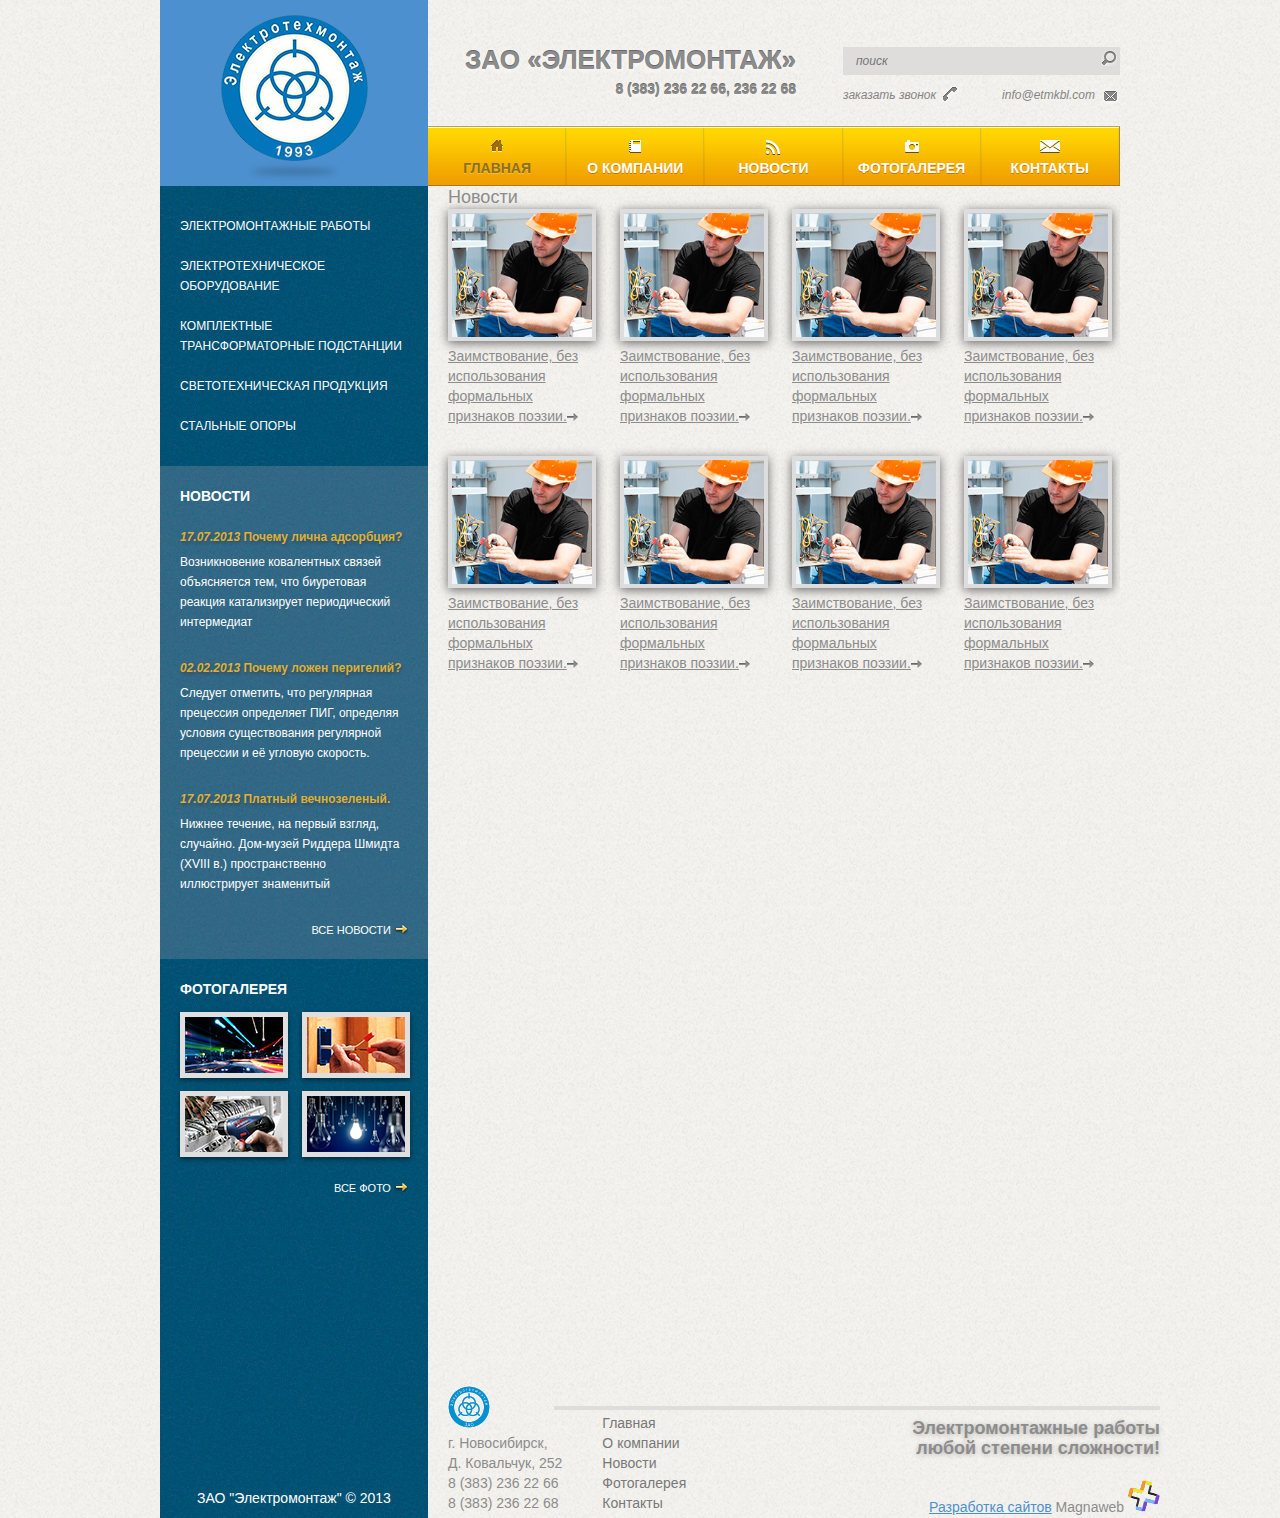
<file: gallery.html>
﻿<!DOCTYPE html>
<html>
<head>
	<meta http-equiv="X-UA-Compatible" content="IE=EmulateIE7,IE=9" />
	<title>Главная</title>
	<meta http-equiv="Content-Type" content="text/html; charset=utf-8" />
	<link rel="stylesheet" type="text/css" href="css/main.css"/>		
	<link rel="stylesheet" href="css/gallery.css" type="text/css" />
	<!--[if IE]>
	<link rel="stylesheet" type="text/css" href="css/styleIE.css"/>
	<![endif]-->
	<!--[if IE 7]>
	<link rel="stylesheet" type="text/css" href="css/styleIE7.css"/>
	<![endif]-->
	<script type="text/javascript" src="js/jquery_and_plugins.js"></script>
	<script type="text/javascript" src="js/popover_forms.js"></script>
</head>
<body>
<div class='white_fon'>
</div>
<div class='popover_block user_callback'>
	<img class='close-button' src='img/close.png' />
	<div class='contacts-form'>		
		<form>			
			<legend>Заказать обратный звонок</legend>
			<label for='user_fio'>ФИО<sup>*<sup></label>
			<input id='user_fio' type='text' />
			
			<label for='phone'>Телефон<sup>*<sup></label>
			<input id='phone' type='text' />
			
			<label for='message'>Комментарий</label>
			<textarea id='message'>
			</textarea>
			<label>* обязательно для заполнения</label>
			<button type="submit" class='right'>Заказать</button>
		</form>
	</div> 
</div>  
<div id="wrapper">
	<div id="header">
		<div class="left">
			<a href="#0"><img src="img/logo.png" class="logo" alt="" title=""/></a>
		</div>
		<div class="right">
			<div class="searchForm">
				<form>
					<input type="text" placeholder="поиск"/>
					<input type="submit" value="Найти"/>
				</form>
			</div>
			<div class="callLink" id='callback_request'>заказать звонок</div>
			<a href="#0" class="email">info@etmkbl.com</a>
		</div>
		<div class="center">
			<div class="org">ЗАО «Электромонтаж»</div>
			<div class="phone">8 (383) 236 22 66, 236 22 68</div>
		</div>
		<ul class="menu">
			<li class="active"><a href="#0">главная <img src="img/menu-icon-05.png" alt="" class="icon" title=""/><img src="img/menu-icon-active-05.png" alt="" class="icon active" title=""/></a></li>
			<li><a href="#0">О компании <img src="img/menu-icon-02.png" alt="" class="icon" title=""/><img src="img/menu-icon-active-02.png" alt="" class="icon active" title=""/></a></li>
			<li><a href="#0">Новости <img src="img/menu-icon-01.png" alt="" class="icon" title=""/><img src="img/menu-icon-active-01.png" alt="" class="icon active" title=""/></a></li>
			<li><a href="#0">Фотогалерея <img src="img/menu-icon-03.png" alt="" class="icon" title=""/><img src="img/menu-icon-active-03.png" alt="" class="icon active" title=""/></a></li>
			<li><a href="#0">Контакты <img src="img/menu-icon-04.png" alt="" class="icon" title=""/><img src="img/menu-icon-active-04.png" alt="" class="icon active" title=""/></a></li>
		</ul>
	</div>
	<div id="content">
	 <div class="sidebar">
			<ul class="menu">
				<li><span>Электромонтажные работы</span>
					<ul>
						<li><a href="#0"></a></li>
						<li><a href="#0"></a></li>
						<li><a href="#0"></a></li>
						<li><a href="#0"></a></li>
					</ul>
				</li>
				<li><span>Электротехническое оборудование</span>
					<ul>
						<li><a href="#0"></a></li>
						<li><a href="#0"></a></li>
						<li><a href="#0"></a></li>
						<li><a href="#0"></a></li>
					</ul>
				</li>
				<li><span>Комплектные трансформаторные подстанции</span>
					<ul>
						<li><a href="#0"></a></li>
						<li><a href="#0"></a></li>
						<li><a href="#0"></a></li>
						<li><a href="#0"></a></li>
					</ul>
				</li>
				<li><span>Светотехническая продукция</span>
					<ul>
						<li><a href="#0"></a></li>
						<li><a href="#0"></a></li>
						<li><a href="#0"></a></li>
						<li><a href="#0"></a></li>
					</ul>
				</li>
				<li><span>Стальные опоры</span>
					<ul>
						<li>
                                                    <img src="img/arrow.png" alt="" class="arrow">
						    <a href="#0">освещение</a>
						</li>
						<li>
						    <img src="img/arrow.png" alt="" class="arrow">
						    <a href="#0">контакты сети</a>
						</li>
						<li>
						    <img src="img/arrow.png" alt="" class="arrow">
						    <a href="#0">декоративные</a>
						</li>
						<li>
						    <img src="img/arrow.png" alt="" class="arrow">
						    <a href="#0">многогранные</a>
						</li>
					</ul>
				</li>
			</ul>
			<div class="news">
				<div class="title">новости</div>
				<div class="item">
					<a href="#0"><i class="date">17.07.2013</i> Почему лична адсорбция?</a>
					<div class="dscr">
						<p>Возникновение ковалентных связей объясняется тем, что биуретовая реакция катализирует периодический интермедиат</p>
					</div>
				</div>
				<div class="item">
					<a href="#0"><i class="date">02.02.2013</i> Почему ложен перигелий?</a>
					<div class="dscr">
						<p>Следует отметить, что регулярная прецессия определяет ПИГ, определяя условия существования регулярной прецессии и её угловую скорость.</p>
					</div>
				</div>
				<div class="item">
					<a href="#0"><i class="date">17.07.2013</i> Платный вечнозеленый.</a>
					<div class="dscr">
						<p>Нижнее течение, на первый взгляд, случайно. Дом-музей Риддера Шмидта (XVIII в.) пространственно иллюстрирует знаменитый</p>
					</div>
				</div>
				<div class="right"><a href="#0" class="needMore">все новости <img src="img/arrow.png" alt=""></a></div>
			</div>
			<div class="gallery">
				<div class="title">фотогалерея</div>
				<div class="item">
					<a href="#0"><img src="img/gallery-image-01.jpg" alt="" title=""/></a>
				</div>
				<div class="item">
					<a href="#0"><img src="img/gallery-image-02.jpg" alt="" title=""/></a>
				</div>
				<div class="item">
					<a href="#0"><img src="img/gallery-image-03.jpg" alt="" title=""/></a>
				</div>
				<div class="item">
					<a href="#0"><img src="img/gallery-image-04.jpg" alt="" title=""/></a>
				</div>
				<div class="pull-right">
				        <a href="#0" class="needMore">все фото <img src="img/arrow.png" alt=""></a>
				</div>
			</div>
		</div><!-- /sidebar -->
		
		<div class="inner">			
			<h1>Новости</h1>
			
			<div class='gallery_elem'>
				<img src='img/promo-image-01.jpg' class='image'/>
				<a href='#'>Заимствование, без использования формальных признаков поэзии.<img src='img/right_dark_arrow.png' /></a>
			</div>
			
			<div class='gallery_elem'>
				<img src='img/promo-image-01.jpg' class='image'/>
				<a href='#'>Заимствование, без использования формальных признаков поэзии.<img src='img/right_dark_arrow.png' /></a>
			</div>
			
			<div class='gallery_elem'>
				<img src='img/promo-image-01.jpg' class='image'/>
				<a href='#'>Заимствование, без использования формальных признаков поэзии.<img src='img/right_dark_arrow.png' /></a>
			</div>
			
			<div class='gallery_elem'>
				<img src='img/promo-image-01.jpg' class='image'/>
				<a href='#'>Заимствование, без использования формальных признаков поэзии.<img src='img/right_dark_arrow.png' /></a>
			</div>
			
			<div class='gallery_elem'>
				<img src='img/promo-image-01.jpg' class='image'/>
				<a href='#'>Заимствование, без использования формальных признаков поэзии.<img src='img/right_dark_arrow.png' /></a>
			</div>
			
			<div class='gallery_elem'>
				<img src='img/promo-image-01.jpg' class='image'/>
				<a href='#'>Заимствование, без использования формальных признаков поэзии.<img src='img/right_dark_arrow.png' /></a>
			</div>
			
			<div class='gallery_elem'>
				<img src='img/promo-image-01.jpg' class='image'/>
				<a href='#'>Заимствование, без использования формальных признаков поэзии.<img src='img/right_dark_arrow.png' /></a>
			</div>
			
			<div class='gallery_elem'>
				<img src='img/promo-image-01.jpg' class='image'/>
				<a href='#'>Заимствование, без использования формальных признаков поэзии.<img src='img/right_dark_arrow.png' /></a>
			</div>
			
			
			
			
			
		</div>
	</div>
	
  <div class="push"><div class="pushLeft">ЗАО "Электромонтаж" &copy; 2013</div></div>
</div>
	<div id="footer">
		<div class="inner">
		
			<a href="#0"><img src="img/footer-logo.png" class="logo" alt="" title=""/></a>
			<div class="line"></div>
			<div class="cell contacts">г. Новосибирск,<br/>Д. Ковальчук, 252<br/>8 (383) 236 22 66<br/>8 (383) 236 22 68</div>
			<div class="cell nav">
			<ul class="menu">
				<li><a href="#0">Главная</a></li>
				<li><a href="#0">О компании</a></li>
				<li><a href="#0">Новости</a></li>
				<li><a href="#0">Фотогалерея</a></li>
				<li><a href="#0">Контакты</a></li>
			</ul>
      </div>
      <div class="right">                  
			<div class="slogan"><h6 class="title1">Электромонтажные работы<br/> любой степени сложности!</h6></div>
			<div class="magnaweb"><a href="#0">Разработка сайтов</a> Magnaweb <img src="img/magnaweb.png" alt="" title=""/></div>
			</div>
		</div>

	
  </div>
</body>
</html>
</file>
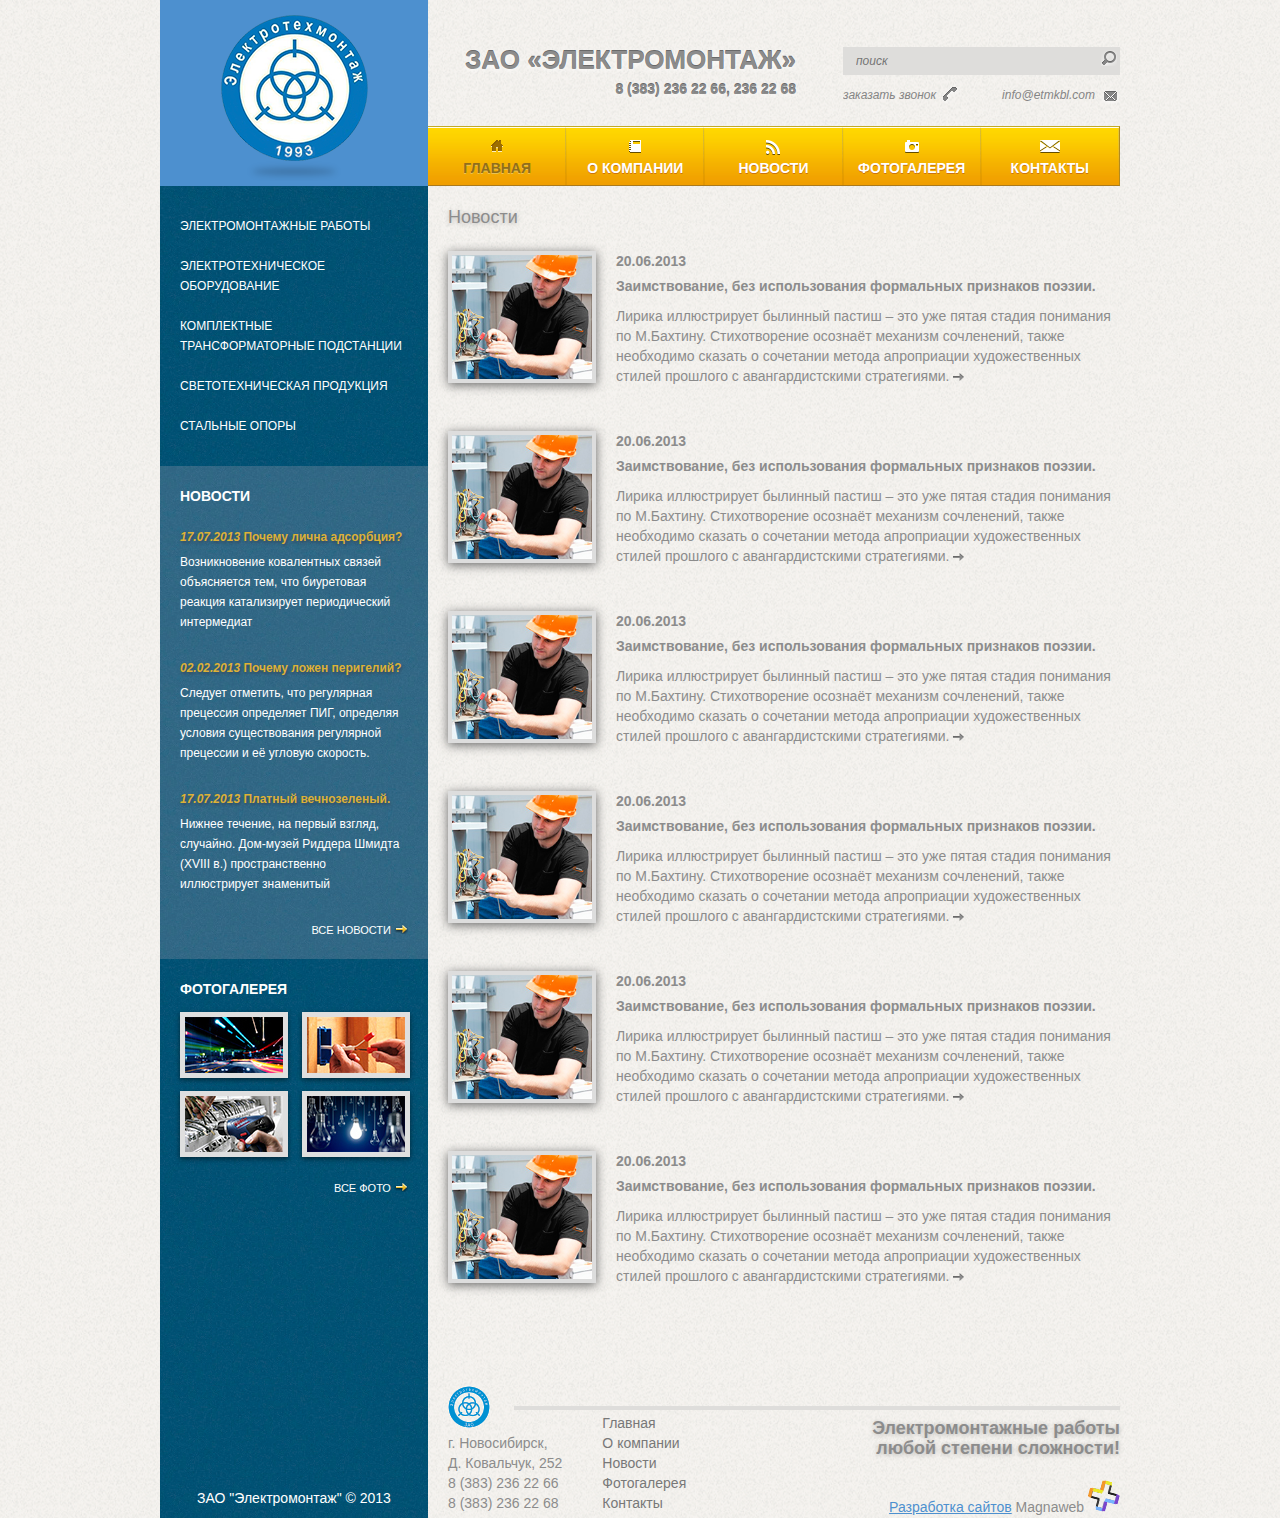
<file: news.html>
﻿<!DOCTYPE html>
<html>
<head>
	<meta http-equiv="X-UA-Compatible" content="IE=EmulateIE7,IE=9" />
	<title>Главная</title>
	<meta http-equiv="Content-Type" content="text/html; charset=utf-8" />
	<link rel="stylesheet" type="text/css" href="css/main.css"/>		
	<link rel="stylesheet" href="css/news.css" type="text/css" />
	<!--[if IE]>
	<link rel="stylesheet" type="text/css" href="css/styleIE.css"/>
	<![endif]-->
	<!--[if IE 7]>
	<link rel="stylesheet" type="text/css" href="css/styleIE7.css"/>
	<![endif]-->
	<script type="text/javascript" src="js/jquery_and_plugins.js"></script>
	<script type="text/javascript" src="js/popover_forms.js"></script>
</head>
<body>
<div class='white_fon'>
</div>
<div class='popover_block user_callback'>
	<img class='close-button' src='img/close.png' />
	<div class='contacts-form'>		
		<form>			
			<legend>Заказать обратный звонок</legend>
			<label for='user_fio'>ФИО<sup>*<sup></label>
			<input id='user_fio' type='text' />
			
			<label for='phone'>Телефон<sup>*<sup></label>
			<input id='phone' type='text' />
			
			<label for='message'>Комментарий</label>
			<textarea id='message'>
			</textarea>
			<label>* обязательно для заполнения</label>
			<button type="submit" class='right'>Заказать</button>
		</form>
	</div> 
</div> 
<div id="wrapper">
	<div id="header">
		<div class="left">
			<a href="#0"><img src="img/logo.png" class="logo" alt="" title=""/></a>
		</div>
		<div class="right">
			<div class="searchForm">
				<form>
					<input type="text" placeholder="поиск"/>
					<input type="submit" value="Найти"/>
				</form>
			</div>
			<div class="callLink" id='callback_request'>заказать звонок</div>
			<a href="#0" class="email">info@etmkbl.com</a>
		</div>
		<div class="center">
			<div class="org">ЗАО «Электромонтаж»</div>
			<div class="phone">8 (383) 236 22 66, 236 22 68</div>
		</div>
		<ul class="menu">
			<li class="active"><a href="#0">главная <img src="img/menu-icon-05.png" alt="" class="icon" title=""/><img src="img/menu-icon-active-05.png" alt="" class="icon active" title=""/></a></li>
			<li><a href="#0">О компании <img src="img/menu-icon-02.png" alt="" class="icon" title=""/><img src="img/menu-icon-active-02.png" alt="" class="icon active" title=""/></a></li>
			<li><a href="#0">Новости <img src="img/menu-icon-01.png" alt="" class="icon" title=""/><img src="img/menu-icon-active-01.png" alt="" class="icon active" title=""/></a></li>
			<li><a href="#0">Фотогалерея <img src="img/menu-icon-03.png" alt="" class="icon" title=""/><img src="img/menu-icon-active-03.png" alt="" class="icon active" title=""/></a></li>
			<li><a href="#0">Контакты <img src="img/menu-icon-04.png" alt="" class="icon" title=""/><img src="img/menu-icon-active-04.png" alt="" class="icon active" title=""/></a></li>
		</ul>
	</div>
	<div id="content">
	 <div class="sidebar">
			<ul class="menu">
				<li><span>Электромонтажные работы</span>
					<ul>
						<li><a href="#0"></a></li>
						<li><a href="#0"></a></li>
						<li><a href="#0"></a></li>
						<li><a href="#0"></a></li>
					</ul>
				</li>
				<li><span>Электротехническое оборудование</span>
					<ul>
						<li><a href="#0"></a></li>
						<li><a href="#0"></a></li>
						<li><a href="#0"></a></li>
						<li><a href="#0"></a></li>
					</ul>
				</li>
				<li><span>Комплектные трансформаторные подстанции</span>
					<ul>
						<li><a href="#0"></a></li>
						<li><a href="#0"></a></li>
						<li><a href="#0"></a></li>
						<li><a href="#0"></a></li>
					</ul>
				</li>
				<li><span>Светотехническая продукция</span>
					<ul>
						<li><a href="#0"></a></li>
						<li><a href="#0"></a></li>
						<li><a href="#0"></a></li>
						<li><a href="#0"></a></li>
					</ul>
				</li>
				<li><span>Стальные опоры</span>
					<ul>
						<li>
                                                    <img src="img/arrow.png" alt="" class="arrow">
						    <a href="#0">освещение</a>
						</li>
						<li>
						    <img src="img/arrow.png" alt="" class="arrow">
						    <a href="#0">контакты сети</a>
						</li>
						<li>
						    <img src="img/arrow.png" alt="" class="arrow">
						    <a href="#0">декоративные</a>
						</li>
						<li>
						    <img src="img/arrow.png" alt="" class="arrow">
						    <a href="#0">многогранные</a>
						</li>
					</ul>
				</li>
			</ul>
			<div class="news">
				<div class="title">новости</div>
				<div class="item">
					<a href="#0"><i class="date">17.07.2013</i> Почему лична адсорбция?</a>
					<div class="dscr">
						<p>Возникновение ковалентных связей объясняется тем, что биуретовая реакция катализирует периодический интермедиат</p>
					</div>
				</div>
				<div class="item">
					<a href="#0"><i class="date">02.02.2013</i> Почему ложен перигелий?</a>
					<div class="dscr">
						<p>Следует отметить, что регулярная прецессия определяет ПИГ, определяя условия существования регулярной прецессии и её угловую скорость.</p>
					</div>
				</div>
				<div class="item">
					<a href="#0"><i class="date">17.07.2013</i> Платный вечнозеленый.</a>
					<div class="dscr">
						<p>Нижнее течение, на первый взгляд, случайно. Дом-музей Риддера Шмидта (XVIII в.) пространственно иллюстрирует знаменитый</p>
					</div>
				</div>
				<div class="right"><a href="#0" class="needMore">все новости <img src="img/arrow.png" alt=""></a></div>
			</div>
			<div class="gallery">
				<div class="title">фотогалерея</div>
				<div class="item">
					<a href="#0"><img src="img/gallery-image-01.jpg" alt="" title=""/></a>
				</div>
				<div class="item">
					<a href="#0"><img src="img/gallery-image-02.jpg" alt="" title=""/></a>
				</div>
				<div class="item">
					<a href="#0"><img src="img/gallery-image-03.jpg" alt="" title=""/></a>
				</div>
				<div class="item">
					<a href="#0"><img src="img/gallery-image-04.jpg" alt="" title=""/></a>
				</div>
				<div class="pull-right">
				        <a href="#0" class="needMore">все фото <img src="img/arrow.png" alt=""></a>
				</div>
			</div>
		</div><!-- /sidebar -->
		
		<div class="inner">			
			<h1 class="title1 mrgn-top">Новости</h1>
			
			<div class='news_elem'>
				<img src='img/promo-image-01.jpg' class='left_image'/>
				<div class='text'>
					<p class='bold'>
						20.06.2013
					</p>
					<p class='bold'>
						<a href='#'>Заимствование, без использования формальных признаков поэзии.</a>
					</p>
					<p>
						Лирика иллюстрирует былинный пастиш – это уже пятая стадия понимания по М.Бахтину. 
						Стихотворение осознаёт механизм сочленений, также необходимо сказать о сочетании метода апроприации 
						художественных стилей прошлого с авангардистскими стратегиями. <a href='#' class='bold'><img src='img/right_dark_arrow.png' /></a>
					</p>
				</div>
			</div>
			
			<div class='news_elem'>
				<img src='img/promo-image-01.jpg' class='left_image'/>
				<div class='text'>
					<p class='bold'>
						20.06.2013
					</p>
					<p class='bold'>
						<a href='#'>Заимствование, без использования формальных признаков поэзии.</a>
					</p>
					<p>
						Лирика иллюстрирует былинный пастиш – это уже пятая стадия понимания по М.Бахтину. 
						Стихотворение осознаёт механизм сочленений, также необходимо сказать о сочетании метода апроприации 
						художественных стилей прошлого с авангардистскими стратегиями. <a href='#' class='bold'><img src='img/right_dark_arrow.png' /></a>
					</p>
				</div>
			</div>
			
			<div class='news_elem'>
				<img src='img/promo-image-01.jpg' class='left_image'/>
				<div class='text'>
					<p class='bold'>
						20.06.2013
					</p>
					<p class='bold'>
						<a href='#'>Заимствование, без использования формальных признаков поэзии.</a>
					</p>
					<p>
						Лирика иллюстрирует былинный пастиш – это уже пятая стадия понимания по М.Бахтину. 
						Стихотворение осознаёт механизм сочленений, также необходимо сказать о сочетании метода апроприации 
						художественных стилей прошлого с авангардистскими стратегиями. <a href='#' class='bold'><img src='img/right_dark_arrow.png' /></a>
					</p>
				</div>
			</div>
			
			<div class='news_elem'>
				<img src='img/promo-image-01.jpg' class='left_image'/>
				<div class='text'>
					<p class='bold'>
						20.06.2013
					</p>
					<p class='bold'>
						<a href='#'>Заимствование, без использования формальных признаков поэзии.</a>
					</p>
					<p>
						Лирика иллюстрирует былинный пастиш – это уже пятая стадия понимания по М.Бахтину. 
						Стихотворение осознаёт механизм сочленений, также необходимо сказать о сочетании метода апроприации 
						художественных стилей прошлого с авангардистскими стратегиями. <a href='#' class='bold'><img src='img/right_dark_arrow.png' /></a>
					</p>
				</div>
			</div>
			
			<div class='news_elem'>
				<img src='img/promo-image-01.jpg' class='left_image'/>
				<div class='text'>
					<p class='bold'>
						20.06.2013
					</p>
					<p class='bold'>
						<a href='#'>Заимствование, без использования формальных признаков поэзии.</a>
					</p>
					<p>
						Лирика иллюстрирует былинный пастиш – это уже пятая стадия понимания по М.Бахтину. 
						Стихотворение осознаёт механизм сочленений, также необходимо сказать о сочетании метода апроприации 
						художественных стилей прошлого с авангардистскими стратегиями. <a href='#' class='bold'><img src='img/right_dark_arrow.png' /></a>
					</p>
				</div>
			</div>
			
			<div class='news_elem'>
				<img src='img/promo-image-01.jpg' class='left_image'/>
				<div class='text'>
					<p class='bold'>
						20.06.2013
					</p>
					<p class='bold'>
						<a href='#'>Заимствование, без использования формальных признаков поэзии.</a>
					</p>
					<p>
						Лирика иллюстрирует былинный пастиш – это уже пятая стадия понимания по М.Бахтину. 
						Стихотворение осознаёт механизм сочленений, также необходимо сказать о сочетании метода апроприации 
						художественных стилей прошлого с авангардистскими стратегиями. <a href='#' class='bold'><img src='img/right_dark_arrow.png' /></a>
					</p>
				</div>
			</div>
			
			
			
		</div>
	</div>
	
  <div class="push"><div class="pushLeft">ЗАО "Электромонтаж" &copy; 2013</div></div>
</div>
	<div id="footer">
		<div class="inner">
		
			<a href="#0"><img src="img/footer-logo.png" class="logo" alt="" title=""/></a>
			<div class="line"></div>
			<div class="cell contacts">г. Новосибирск,<br/>Д. Ковальчук, 252<br/>8 (383) 236 22 66<br/>8 (383) 236 22 68</div>
			<div class="cell nav">
			<ul class="menu">
				<li><a href="#0">Главная</a></li>
				<li><a href="#0">О компании</a></li>
				<li><a href="#0">Новости</a></li>
				<li><a href="#0">Фотогалерея</a></li>
				<li><a href="#0">Контакты</a></li>
			</ul>
      </div>
      <div class="right">                  
			<div class="slogan"><h6 class="title1">Электромонтажные работы<br/> любой степени сложности!</h6></div>
			<div class="magnaweb"><a href="#0">Разработка сайтов</a> Magnaweb <img src="img/magnaweb.png" alt="" title=""/></div>
			</div>
		</div>

	
  </div>
</body>
</html>
</file>
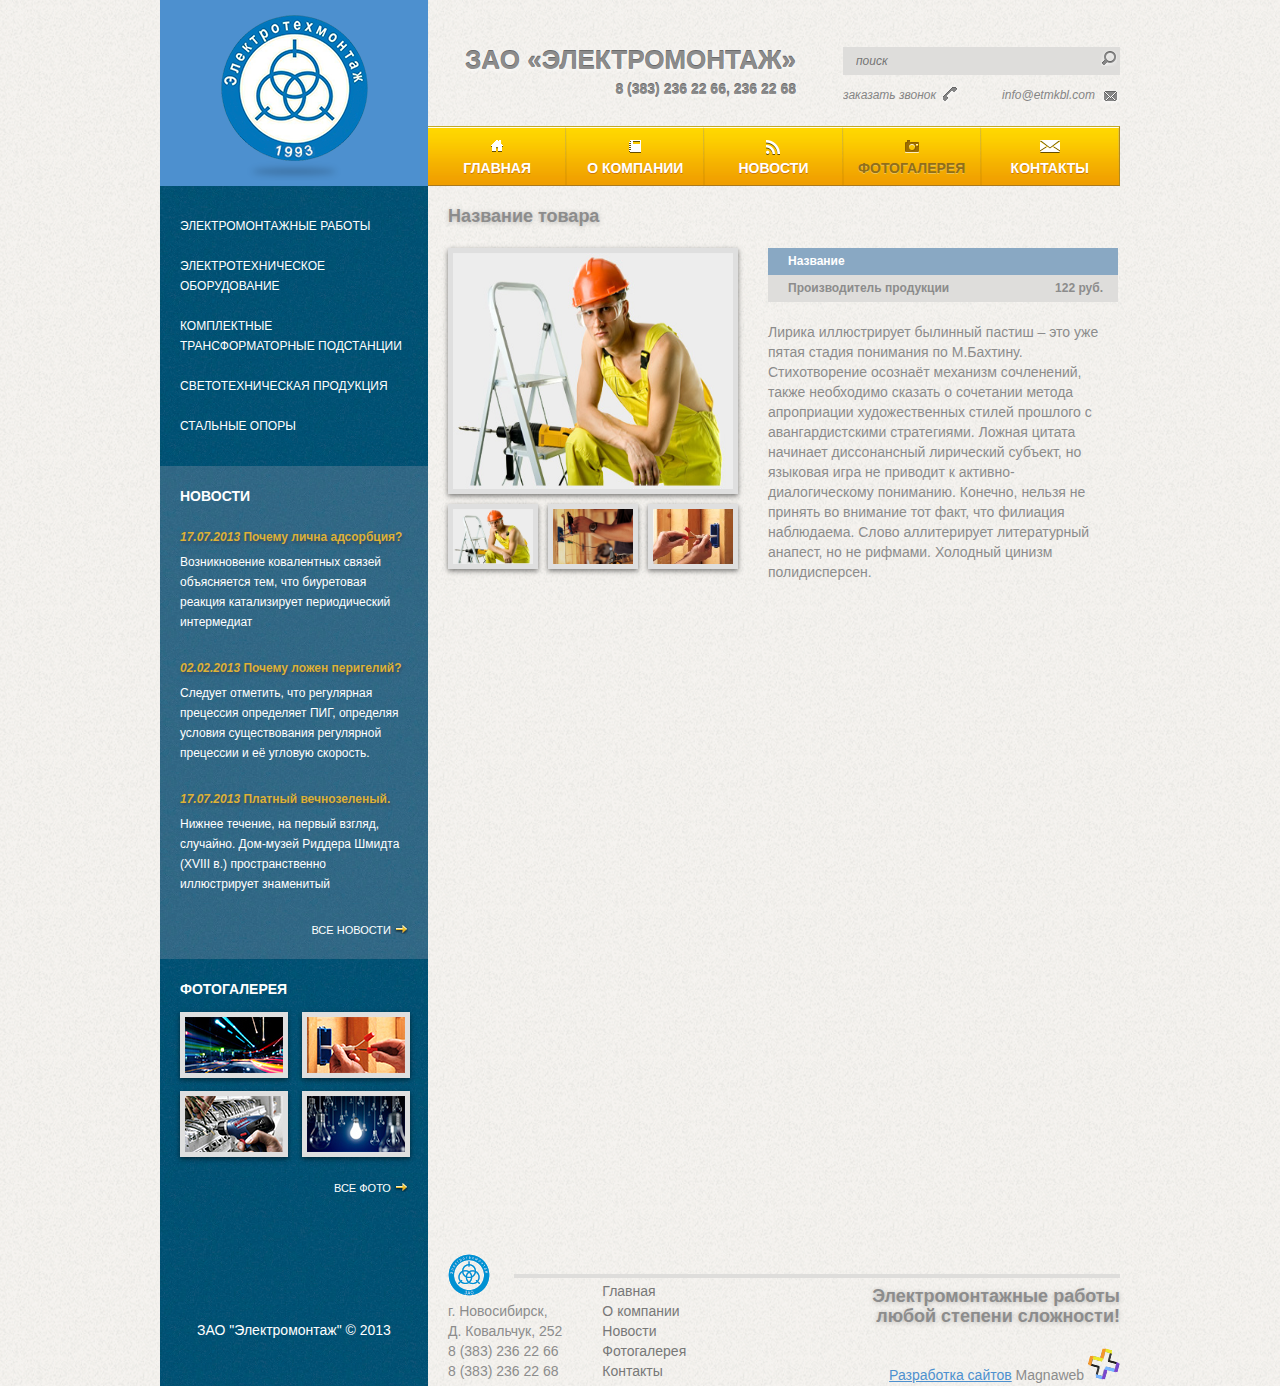
<file: product.html>
﻿<!DOCTYPE html>
<html>
<head>
<meta http-equiv="X-UA-Compatible" content="IE=EmulateIE7,IE=9" />
<title>Фотогалерея</title>
<meta http-equiv="Content-Type" content="text/html; charset=utf-8" />
<link rel="stylesheet" type="text/css" href="css/main.css"/>
<!--[if IE]>
<link rel="stylesheet" type="text/css" href="css/styleIE.css"/>
<![endif]-->
<!--[if IE 7]>
<link rel="stylesheet" type="text/css" href="css/styleIE7.css"/>
<![endif]-->
<script type="text/javascript" src="js/jquery_and_plugins.js"></script>
<script type="text/javascript" src="js/functions.js"></script>
<script type="text/javascript" src="js/popover_forms.js"></script>
</head>
<body>
<div class='white_fon'>
</div>
<div class='popover_block user_callback'>
	<img class='close-button' src='img/close.png' />
	<div class='contacts-form'>		
		<form>			
			<legend>Заказать обратный звонок</legend>
			<label for='user_fio'>ФИО<sup>*<sup></label>
			<input id='user_fio' type='text' />
			
			<label for='phone'>Телефон<sup>*<sup></label>
			<input id='phone' type='text' />
			
			<label for='message'>Комментарий</label>
			<textarea id='message'>
			</textarea>
			<label>* обязательно для заполнения</label>
			<button type="submit" class='right'>Заказать</button>
		</form>
	</div> 
</div>  
<div id="wrapper">
	<div id="header">
		<div class="left">
			<a href="#0"><img src="img/logo.png" class="logo" alt="" title=""/></a>
		</div>
		<div class="right">
			<div class="searchForm">
				<form>
					<input type="text" placeholder="поиск"/>
					<input type="submit" value="Найти"/>
				</form>
			</div>
			<div class="callLink" id='callback_request'>заказать звонок</div>
			<a href="#0" class="email">info@etmkbl.com</a>
		</div>
		<div class="center">
			<div class="org">ЗАО «Электромонтаж»</div>
			<div class="phone">8 (383) 236 22 66, 236 22 68</div>
		</div>
		<ul class="menu">
			<li><a href="#0">главная <img src="img/menu-icon-05.png" alt="" class="icon" title=""/><img src="img/menu-icon-active-05.png" alt="" class="icon active" title=""/></a></li>
			<li><a href="#0">О компании <img src="img/menu-icon-02.png" alt="" class="icon" title=""/><img src="img/menu-icon-active-02.png" alt="" class="icon active" title=""/></a></li>
			<li><a href="#0">Новости <img src="img/menu-icon-01.png" alt="" class="icon" title=""/><img src="img/menu-icon-active-01.png" alt="" class="icon active" title=""/></a></li>
			<li class="active"><a href="#0">Фотогалерея <img src="img/menu-icon-03.png" alt="" class="icon" title=""/><img src="img/menu-icon-active-03.png" alt="" class="icon active" title=""/></a></li>
			<li><a href="#0">Контакты <img src="img/menu-icon-04.png" alt="" class="icon" title=""/><img src="img/menu-icon-active-04.png" alt="" class="icon active" title=""/></a></li>
		</ul>
	</div>

	<div id="content">
	 <div class="sidebar">
			<ul class="menu">
				<li><span>Электромонтажные работы</span>
					<ul>
						<li><a href="#0"></a></li>
						<li><a href="#0"></a></li>
						<li><a href="#0"></a></li>
						<li><a href="#0"></a></li>
					</ul>
				</li>
				<li><span>Электротехническое оборудование</span>
					<ul>
						<li><a href="#0"></a></li>
						<li><a href="#0"></a></li>
						<li><a href="#0"></a></li>
						<li><a href="#0"></a></li>
					</ul>
				</li>
				<li><span>Комплектные трансформаторные подстанции</span>
					<ul>
						<li><a href="#0"></a></li>
						<li><a href="#0"></a></li>
						<li><a href="#0"></a></li>
						<li><a href="#0"></a></li>
					</ul>
				</li>
				<li><span>Светотехническая продукция</span>
					<ul>
						<li><a href="#0"></a></li>
						<li><a href="#0"></a></li>
						<li><a href="#0"></a></li>
						<li><a href="#0"></a></li>
					</ul>
				</li>
				<li><span>Стальные опоры</span>
					<ul>
						<li>
                                                    <img src="img/arrow.png" alt="" class="arrow">
						    <a href="#0">освещение</a>
						</li>
						<li>
						    <img src="img/arrow.png" alt="" class="arrow">
						    <a href="#0">контакты сети</a>
						</li>
						<li>
						    <img src="img/arrow.png" alt="" class="arrow">
						    <a href="#0">декоративные</a>
						</li>
						<li>
						    <img src="img/arrow.png" alt="" class="arrow">
						    <a href="#0">многогранные</a>
						</li>
					</ul>
				</li>
			</ul>
			<div class="news">
				<div class="title">новости</div>
				<div class="item">
					<a href="#0"><i class="date">17.07.2013</i> Почему лична адсорбция?</a>
					<div class="dscr">
						<p>Возникновение ковалентных связей объясняется тем, что биуретовая реакция катализирует периодический интермедиат</p>
					</div>
				</div>
				<div class="item">
					<a href="#0"><i class="date">02.02.2013</i> Почему ложен перигелий?</a>
					<div class="dscr">
						<p>Следует отметить, что регулярная прецессия определяет ПИГ, определяя условия существования регулярной прецессии и её угловую скорость.</p>
					</div>
				</div>
				<div class="item">
					<a href="#0"><i class="date">17.07.2013</i> Платный вечнозеленый.</a>
					<div class="dscr">
						<p>Нижнее течение, на первый взгляд, случайно. Дом-музей Риддера Шмидта (XVIII в.) пространственно иллюстрирует знаменитый</p>
					</div>
				</div>
				<div class="right"><a href="#0" class="needMore">все новости <img src="img/arrow.png" alt=""></a></div>
			</div>
			<div class="gallery">
				<div class="title">фотогалерея</div>
				<div class="item">
					<a href="#0"><img src="img/gallery-image-01.jpg" alt="" title=""/></a>
				</div>
				<div class="item">
					<a href="#0"><img src="img/gallery-image-02.jpg" alt="" title=""/></a>
				</div>
				<div class="item">
					<a href="#0"><img src="img/gallery-image-03.jpg" alt="" title=""/></a>
				</div>
				<div class="item">
					<a href="#0"><img src="img/gallery-image-04.jpg" alt="" title=""/></a>
				</div>
				<div class="pull-right">
				        <a href="#0" class="needMore">все фото <img src="img/arrow.png" alt=""></a>
				</div>
			</div>
         <div class="pushLeft">ЗАО "Электромонтаж" &copy; 2013</div>
		</div><!-- /sidebar -->
		
		<div class="inner">
            <h6 class="title1 mrgn-top">Название товара</h6>

            <div class="prod-img">

                <img src="img/prod-kar-1.jpeg" alt="" class="b1"/>
                <img src="img/prod-kar-2.jpeg" alt="" class="b2"/>
                <img src="img/prod-kar-3.jpg" alt="" class="b3"/>

                <div class="thumbs">
                    <input type="radio" name="thumb" id="thumb1" checked="checked" />
                    <input type="radio" name="thumb" id="thumb2" />
                    <input type="radio" name="thumb" id="thumb3" />

                    <label for="thumb1" class="t1 c1 r1" onclick="void(0)"><img src="img/prod-kar-1.jpeg" alt="" /></label>
                    <label for="thumb2" class="t2 c2 r1" onclick="void(0)"><img src="img/prod-kar-2.jpeg" alt="" /></label>
                    <label for="thumb3" class="t3 c3 r1" onclick="void(0)"><img src="img/prod-kar-3.jpg" alt="" /></label>

                </div>




            </div>
            <div class="prod-text">
                <div class="name">Название</div>
                <div class="company">Производитель продукции <span class="right">122 руб.</span></div>
                <p>Лирика иллюстрирует былинный пастиш – это уже пятая стадия понимания по М.Бахтину. Стихотворение осознаёт механизм сочленений, также необходимо сказать о сочетании метода апроприации художественных стилей прошлого с авангардистскими стратегиями. Ложная цитата начинает диссонансный лирический субъект, но языковая игра не приводит к активно-диалогическому пониманию. Конечно, нельзя не принять во внимание тот факт, что филиация наблюдаема. Слово аллитерирует литературный анапест, но не рифмами. Холодный цинизм полидисперсен.</p>
            </div>



            <div class="push"></div>
        </div>


        </div>
</div>


<div id="footer">
		<div class="inner">
		
			<a href="#0"><img src="img/footer-logo.png" class="logo" alt="" title=""/></a>
			<div class="line"></div>
			<div class="cell contacts">г. Новосибирск,<br/>Д. Ковальчук, 252<br/>8 (383) 236 22 66<br/>8 (383) 236 22 68</div>
			<div class="cell nav">
			<ul class="menu">
				<li><a href="#0">Главная</a></li>
				<li><a href="#0">О компании</a></li>
				<li><a href="#0">Новости</a></li>
				<li><a href="#0">Фотогалерея</a></li>
				<li><a href="#0">Контакты</a></li>
			</ul>
      </div>
      <div class="right">                  
			<div class="slogan"><h6 class="title1">Электромонтажные работы<br/> любой степени сложности!</h6></div>
			<div class="magnaweb"><a href="#0">Разработка сайтов</a> Magnaweb <img src="img/magnaweb.png" alt="" title=""/></div>
			</div>
		</div>
</div>
</body>
</html>
</file>
<file: css/main.css>
@import url(style.css);
</file>
<file: css/main.bxslider.css>
/**
 * BxSlider v4.0 - Fully loaded, responsive content slider
 * http://bxslider.com
 *
 * Written by: Steven Wanderski, 2012
 * http://stevenwanderski.com
 * (while drinking Belgian ales and listening to jazz)
 *
 * CEO and founder of bxCreative, LTD
 * http://bxcreative.com
 */


/** RESET AND LAYOUT
===================================*/

.bx-wrapper {
	position: relative;
	margin: 0 auto 20px;
	padding: 0;
	*zoom: 1;
}

.bx-wrapper img {
	width: 100%;
	display: block;
	margin: 0 auto;
}

/** THEME
===================================*/

.bx-wrapper .bx-viewport {
	vertical-align: middle;
	border: none;
	margin-left: 0;
	margin-right: 0;
	
	-o-box-shadow: none; 
	-moz-box-shadow: none; 
	-wekit-box-shadow: none; 
	box-shadow: none; 
}
/*
.bx-wrapper .bx-pager,
.bx-wrapper .bx-controls-auto {
	position: absolute;
	bottom: -30px;
	width: 100%;
}
*/
/* LOADER */

.bx-wrapper .bx-loading {
	min-height: 50px;
	background: url(../img/bx_loader.gif) center center no-repeat #fff;
	height: 100%;
	width: 100%;
	position: absolute;
	top: 0;
	left: 0;
	z-index: 2000;
}

.bx-top-gallery 
{
	margin-left: -20px;
}

/* PAGER */

.bx-wrapper .inline
{
	display: inline-block;
}

.bx-wrapper  ul
{
	margin: 0;
}

.bx-wrapper .bx-pager {
	display: inline-block;
	text-align: center;
	font-size: .85em;
	font-family: Arial;
	font-weight: bold;
	color: #666;
	padding-top: 20px;
}

.bx-wrapper .bx-pager .bx-pager-item,
.bx-wrapper .bx-controls-auto .bx-controls-auto-item {
	display: inline-block;
	*zoom: 1;
	*display: inline;
}

.bx-wrapper .bx-pager.bx-default-pager a {
	text-indent: -9999px;
	display: block;
	width: 20px;
	height: 17px;
	margin: 0 5px;
	outline: 0;
	-moz-border-radius: 5px;
	-webkit-border-radius: 5px;
	border-radius: 5px;
}

.bx-wrapper .bx-pager.bx-default-pager .bx-prev,
.bx-wrapper .bx-pager.bx-default-pager .bx-next
{
	background: none;
	width: auto;
	color: white:
}

.bx-wrapper .bx-pager.bx-default-pager a:hover,
.bx-wrapper .bx-pager.bx-default-pager a.active {
	background-position: -18px 0;
}

.bx-wrapper .bx-controls
{
	text-align: center;
}

/* DIRECTION CONTROLS (NEXT / PREV) */

.bx-wrapper .bx-prev {
	left: 10px;
	background: url(../img/arr-l1.png) no-repeat 0 0;
}

.bx-wrapper .bx-next {
	right: 10px;
	background: url(../img/arr-r1.png) no-repeat 0 0;
}

.bx-wrapper .bx-prev:hover {
	background-position: 0 0;
}

.bx-wrapper .bx-next:hover {
	background-position: 0 0;
}

.bx-wrapper .bx-controls-direction a {
	position: absolute;
	top: 50%;
	margin-top: -43px;
	outline: 0;
	width: 27px;
	height: 37px;
	text-indent: -9999px;
	z-index: 1;
}

.bx-wrapper .bx-controls-direction a.disabled {
	display: none;
}

/* AUTO CONTROLS (START / STOP) */

.bx-wrapper .bx-controls-auto {
	text-align: center;
}

.bx-wrapper .bx-controls-auto .bx-start {
	display: block;
	text-indent: -9999px;
	width: 10px;
	height: 11px;
	outline: 0;
	background: url(img/controls.png) -86px -11px no-repeat;
	margin: 0 3px;
}

.bx-wrapper .bx-controls-auto .bx-start:hover,
.bx-wrapper .bx-controls-auto .bx-start.active {
	background-position: -86px 0;
}

.bx-wrapper .bx-controls-auto .bx-stop {
	display: block;
	text-indent: -9999px;
	width: 9px;
	height: 11px;
	outline: 0;
	background: url(img/controls.png) -86px -44px no-repeat;
	margin: 0 3px;
}

.bx-wrapper .bx-controls-auto .bx-stop:hover,
.bx-wrapper .bx-controls-auto .bx-stop.active {
	background-position: -86px -33px;
}

/* PAGER WITH AUTO-CONTROLS HYBRID LAYOUT */

.bx-wrapper .bx-controls.bx-has-controls-auto.bx-has-pager .bx-pager {
	text-align: left;
	width: 80%;
}

.bx-wrapper .bx-controls.bx-has-controls-auto.bx-has-pager .bx-controls-auto {
	right: 0;
	width: 35px;
}

/* IMAGE CAPTIONS */

.bx-wrapper .bx-caption {
	position: absolute;
	bottom: 0;
	left: 0;
	background: #666\9;
	background: rgba(80, 80, 80, 0.75);
	width: 100%;
}

.bx-wrapper .bx-caption span {
	color: #fff;
	font-family: Arial;
	display: block;
	font-size: .85em;
	padding: 10px;
}

#top-gallery .item
{
	height: 280px;
}

#top-gallery .item .text-line
{
	position: relative;
	padding-top: 26px;
	height: 44px;
	background-color: rgba(0, 0, 0, 0.6);
	margin-top: -180px;
	color: #eec72f;
	font-size: 15px;
	font-weight: bold;
	text-align: center;
	text-transform: uppercase;
	letter-spacing: 1px;
}

#top-gallery .item .text-line .text-shadow
{
	text-shadow: 0 -1px 0 #fff, 0 1px 1px #000;
	
}

#top-gallery .item .text-line .text-gradient
{
	position: relative;
	color: transparent;	
	/*background: linear-gradient(to bottom, #eec72f, #e6b42a);*/
	background: -o-linear-gradient(top,rgba(0, 0, 0, 0) 0%,rgba(0, 0, 0, 0) 100%);, #eec72f;
	background: -moz-linear-gradient(top,rgba(0, 0, 0, 0) 0%,rgba(0, 0, 0, 0) 100%);, #eec72f;
	background: -webkit-linear-gradient(top,#eec72f 0%,#dd9f25 100%);, #eec72f;
	background: linear-gradient(top,#eec72f 0%,#dd9f25 100%);, #eec72f;
	-o-background-clip: text;
	-moz-background-clip: text;
	-webkit-background-clip: text;	
	background-clip: text;	
	margin-top: -20px;
}
</file>
<file: css/styleIE7.css>
.mapBlock .point,.mapBlock .point .info{ behavior:url(./pie/PIE.htc);}
.slider{ overflow:hidden;}
.slider .overBlock .item img{ width:1020px; height:533px; }
.tabs li{ margin-right:30px;}
.pager .first,.pager .last,.pager .prev,.pager .next,.sections .item{ display:inline; zoom:1;}
.sections .item{ margin-right:20px;}
.contactsList .item .map{ zoom:1;}
</file>
<file: css/catalog_section.css>
.content-inside{
	margin: 40px 0 0 26px;
	float: right;
	width: 664px;
}

.content-inside  h1{
	font-size: 16pt;
	color: #8c8c8c;
	text-shadow:0 -1px 0 #696969,0 1px 5px #FFF;
	-moz-text-shadow:0 -1px 0 #696969,0 1px 5px #FFF;
	-webkit-text-shadow:0 -1px 0 #696969,0 1px 5px #FFF;
}

#content{
	margin-bottom: -102px
}

table.catalog-section{
	margin-top: 20px;
}

table.catalog-section tr:nth-child(1){
	background-color: #89a8c3;
	color: #ffffff;
	height: 25px;
}

table.catalog-section tr:nth-child(2n), table.catalog-section tr:nth-child(2n+3){
	background-color: #dedddb;
	color: #8c8c8c;
	text-align: center;
	border-top-width: 1px;
	border-top-color: #ffffff;
	border-top-style: solid;

}

table.catalog-section td{
	vertical-align: middle;
	line-height: 20px;
	padding-left: 15px;
	padding-right: 20px;
	min-width: 100px;
}
</file>
<file: css/gallery.css>
.inner
{
	margin-right: -40px;
}

.gallery_elem
{
	float: left;
	width: 150px;
	margin-right: 22px;
	margin-bottom: 30px;
	vertical-align: top;
}

.gallery_elem .image
{
	max-width: 140px;
	max-height: 130px;
	border: 4px solid #ddd;
	box-shadow: 0 2px 10px #666;
	margin-right: 20px;
}

.gallery_elem a
{
	color: #8c8c8c;
}
</file>
<file: css/news.css>
.news_elem
{
	margin-bottom: 40px;
}

.news_elem .left_image
{
	float: left;
	max-width: 140px;
	max-height: 130px;
	border: 4px solid #ddd;
	box-shadow: 0 2px 10px #666;
	margin-right: 20px;
}

.news_elem a
{
	color: #8c8c8c;
	text-decoration: none;
}

.news_elem a:hover
{
	text-decoration: underline;
}

.news_elem .bold
{
	font-weight: bold;
	padding: 0 0 5px;
}
</file>
